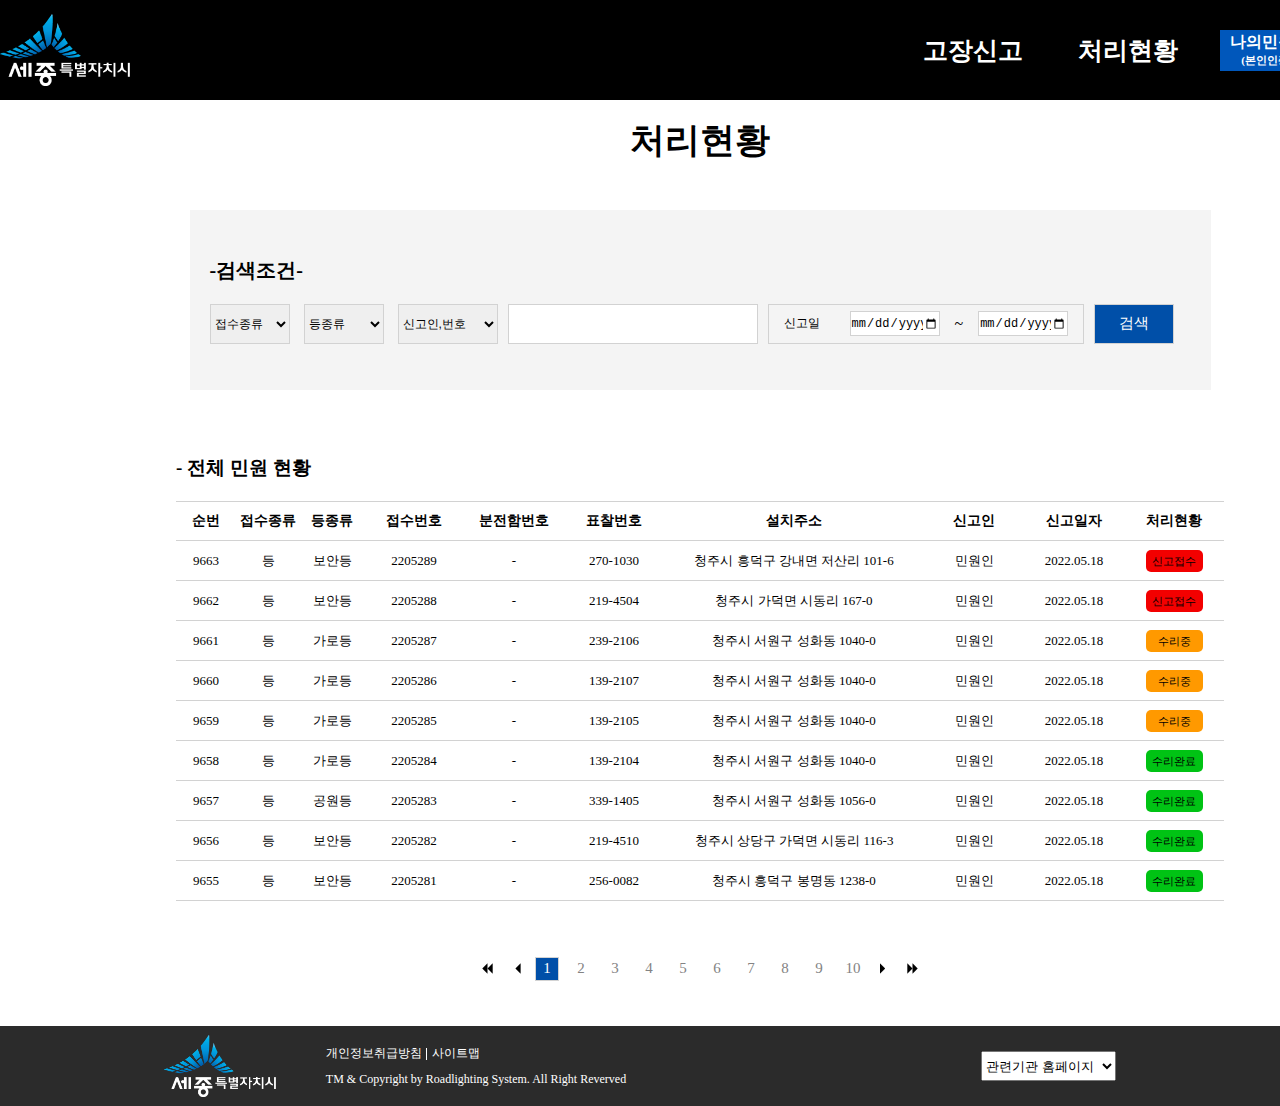
<file: road_light/road_light_cheoli.html>
<!DOCTYPE html>
<html lang="ko">

<head>
    <meta charset="UTF-8">
    <title>세종시 도로조명관리시스템 -처리현황</title>
    <meta name="viewport" content="width=device-width, initial-scale=1.0">
    <link rel="stylesheet" href="./road_light_cheoli.css">
</head>

<body>
    <header>
        <div class="inner1400">
            <div class="top">
                <a href="./road_light_main.html">
                    <div class="logo"></div>
                </a>
                <div class="menu">
                    <a href="./road_light_singo.html">
                        <strong>고장신고</strong>
                    </a>
                    <a href="#" onclick="return false;">
                        <strong>처리현황</strong>
                    </a>
                </div>
                <div class="bt_box">
                    <div class="my_bt">
                        <div class="my_minwon">
                            <a href="#">
                                <strong>나의민원현황<span>(본인인증필요)</span></strong>
                            </a>
                        </div>
                        <div class="logout">
                            <a href="./road_light_cheoli.html">
                                <strong>로그아웃</strong>
                            </a>
                        </div>
                    </div>
                </div>
            </div>
        </div>
    </header>

    <section class="sec3">
        <div class="inner1400">
            <h1>처리현황</h1>
            <div class="content_box">
                <div class="search">
                    <h2>-검색조건-</h2>
                    <div class="search_input">
                        <div class="select_box">
                            <select class="select n1">
                                <option>접수종류</option>
                                <option>등</option>
                                <option>분전함</option>
                            </select>
                            <select class="select n2">
                                <option>등종류</option>
                                <option>가로등</option>
                                <option>보안등</option>
                                <option>공원등</option>
                                <option>안심등</option>
                                <option>신호등</option>
                            </select>
                            <select class="select n3">
                                <option>신고인,번호</option>
                                <option>신고인 성명</option>
                                <option>신고인 연락처</option>
                                <option>접수번호</option>
                                <option>표찰번호</option>
                            </select>
                        </div>
                        <div class="input_box">
                            <input type="text">
                        </div>
                        <div class="date">
                            <p>신고일</p>
                            <input type="date">
                            ~
                            <input type="date">
                        </div>
                        <div class="bt">
                            <input type="submit" value="검색">
                        </div>
                    </div>
                </div>
            </div>

            <div class="my_list">
                <div class="table_title">
                    <h3>- 나의 민원 현황</h3>
                </div>
                <table>
                    <tr>
                        <th>순번</th>
                        <th>접수종류</th>
                        <th>등종류</th>
                        <th>접수번호</th>
                        <th>분전함번호</th>
                        <th>표찰번호</th>
                        <th>설치주소</th>
                        <th>신고인</th>
                        <th>신고일자</th>
                        <th>처리현황</th>
                    </tr>
                    <tr>
                        <td>9663</td>
                        <td>등</td>
                        <td>보안등</td>
                        <td>2205289</td>
                        <td>-</td>
                        <td>270-1030</td>
                        <td>청주시 흥덕구 강내면 저산리 101-6</td>
                        <td>민원인</td>
                        <td>2022.05.18</td>
                        <td>
                            <a href="#">
                                <p class="lamp_red">신고접수</p>
                            </a>
                        </td>
                    </tr>
                    <tr>
                        <td>9662</td>
                        <td>등</td>
                        <td>보안등</td>
                        <td>2205288</td>
                        <td>-</td>
                        <td>219-4504</td>
                        <td>청주시 가덕면 시동리 167-0</td>
                        <td>민원인</td>
                        <td>2022.05.18</td>
                        <td>
                            <a href="#">
                                <p class="lamp_red">신고접수</p>
                            </a>
                        </td>
                    </tr>
                    <tr>
                        <td>9661</td>
                        <td>등</td>
                        <td>가로등</td>
                        <td>2205287</td>
                        <td>-</td>
                        <td>239-2106</td>
                        <td>청주시 서원구 성화동 1040-0</td>
                        <td>민원인</td>
                        <td>2022.05.18</td>
                        <td>
                            <a href="#">
                                <p class="lamp_orange">수리중</p>
                            </a>
                        </td>
                    </tr>
                    <tr>
                        <td>9660</td>
                        <td>등</td>
                        <td>가로등</td>
                        <td>2205286</td>
                        <td>-</td>
                        <td>139-2107</td>
                        <td>청주시 서원구 성화동 1040-0</td>
                        <td>민원인</td>
                        <td>2022.05.18</td>
                        <td>
                            <a href="#">
                                <p class="lamp_orange">수리중</p>
                            </a>
                        </td>
                    </tr>
                </table>
            </div>
            <div class="list">
                <div class="table_title">
                    <h3>- 전체 민원 현황</h3>
                </div>
                <table>
                    <tr>
                        <th>순번</th>
                        <th>접수종류</th>
                        <th>등종류</th>
                        <th>접수번호</th>
                        <th>분전함번호</th>
                        <th>표찰번호</th>
                        <th>설치주소</th>
                        <th>신고인</th>
                        <th>신고일자</th>
                        <th>처리현황</th>
                    </tr>
                    <tr>
                        <td>9663</td>
                        <td>등</td>
                        <td>보안등</td>
                        <td>2205289</td>
                        <td>-</td>
                        <td>270-1030</td>
                        <td>청주시 흥덕구 강내면 저산리 101-6</td>
                        <td>민원인</td>
                        <td>2022.05.18</td>
                        <td>
                            <a href="#">
                                <p class="lamp_red">신고접수</p>
                            </a>
                        </td>
                    </tr>
                    <tr>
                        <td>9662</td>
                        <td>등</td>
                        <td>보안등</td>
                        <td>2205288</td>
                        <td>-</td>
                        <td>219-4504</td>
                        <td>청주시 가덕면 시동리 167-0</td>
                        <td>민원인</td>
                        <td>2022.05.18</td>
                        <td>
                            <a href="#">
                                <p class="lamp_red">신고접수</p>
                            </a>
                        </td>
                    </tr>
                    <tr>
                        <td>9661</td>
                        <td>등</td>
                        <td>가로등</td>
                        <td>2205287</td>
                        <td>-</td>
                        <td>239-2106</td>
                        <td>청주시 서원구 성화동 1040-0</td>
                        <td>민원인</td>
                        <td>2022.05.18</td>
                        <td>
                            <a href="#">
                                <p class="lamp_orange">수리중</p>
                            </a>
                        </td>
                    </tr>
                    <tr>
                        <td>9660</td>
                        <td>등</td>
                        <td>가로등</td>
                        <td>2205286</td>
                        <td>-</td>
                        <td>139-2107</td>
                        <td>청주시 서원구 성화동 1040-0</td>
                        <td>민원인</td>
                        <td>2022.05.18</td>
                        <td>
                            <a href="#">
                                <p class="lamp_orange">수리중</p>
                            </a>
                        </td>
                    </tr>
                    <tr>
                        <td>9659</td>
                        <td>등</td>
                        <td>가로등</td>
                        <td>2205285</td>
                        <td>-</td>
                        <td>139-2105</td>
                        <td>청주시 서원구 성화동 1040-0</td>
                        <td>민원인</td>
                        <td>2022.05.18</td>
                        <td>
                            <a href="#">
                                <p class="lamp_orange">수리중</p>
                            </a>
                        </td>
                    </tr>
                    <tr>
                        <td>9658</td>
                        <td>등</td>
                        <td>가로등</td>
                        <td>2205284</td>
                        <td>-</td>
                        <td>139-2104</td>
                        <td>청주시 서원구 성화동 1040-0</td>
                        <td>민원인</td>
                        <td>2022.05.18</td>
                        <td>
                            <a href="#">
                                <p class="lamp_green">수리완료</p>
                            </a>
                        </td>
                    </tr>
                    <tr>
                        <td>9657</td>
                        <td>등</td>
                        <td>공원등</td>
                        <td>2205283</td>
                        <td>-</td>
                        <td>339-1405</td>
                        <td>청주시 서원구 성화동 1056-0</td>
                        <td>민원인</td>
                        <td>2022.05.18</td>
                        <td>
                            <a href="#">
                                <p class="lamp_green">수리완료</p>
                            </a>
                        </td>
                    </tr>
                    <tr>
                        <td>9656</td>
                        <td>등</td>
                        <td>보안등</td>
                        <td>2205282</td>
                        <td>-</td>
                        <td>219-4510</td>
                        <td>청주시 상당구 가덕면 시동리 116-3</td>
                        <td>민원인</td>
                        <td>2022.05.18</td>
                        <td>
                            <a href="#">
                                <p class="lamp_green">수리완료</p>
                            </a>
                        </td>
                    </tr>
                    <tr>
                        <td>9655</td>
                        <td>등</td>
                        <td>보안등</td>
                        <td>2205281</td>
                        <td>-</td>
                        <td>256-0082</td>
                        <td>청주시 흥덕구 봉명동 1238-0</td>
                        <td>민원인</td>
                        <td>2022.05.18</td>
                        <td>
                            <a href="#">
                                <p class="lamp_green">수리완료</p>
                            </a>
                        </td>
                    </tr>
                </table>
            </div>
            <div class="page">
                <div class="before_box">
                    <a href="#">
                        <div class="dbArrow_left"></div>
                    </a>
                    <a href="#">
                        <div class="Arrow_left"></div>
                    </a>
                </div>
                <div class="page_number">
                    <a href="#" onclick="return false;" class="pgnum">1</a>
                    <a href="#" onclick="return false;" class="pgnum">2</a>
                    <a href="#" onclick="return false;" class="pgnum">3</a>
                    <a href="#" onclick="return false;" class="pgnum">4</a>
                    <a href="#" onclick="return false;" class="pgnum">5</a>
                    <a href="#" onclick="return false;" class="pgnum">6</a>
                    <a href="#" onclick="return false;" class="pgnum">7</a>
                    <a href="#" onclick="return false;" class="pgnum">8</a>
                    <a href="#" onclick="return false;" class="pgnum">9</a>
                    <a href="#" onclick="return false;" class="pgnum">10</a>
                </div>
                <!-- 나중에 onclick="return false;" 제거 -->

                <div class="after_box">
                    <a href="#">
                        <div class="Arrow_right"></div>
                    </a>
                    <a href="#">
                        <div class="dbArrow_right"></div>
                    </a>
                </div>
            </div>
        </div>
    </section>




    <footer>
        <div class="inner1400">
            <div class="footer_logo"></div>
            <div class="info_text">
                <div class="left_box">
                    <div class="left_box1">
                        <p>개인정보취급방침</p>
                        <p>사이트맵</p>
                    </div>
                    <div class="left_box2">
                        <p>TM & Copyright by Roadlighting System. All Right Reverved</p>
                    </div>
                </div>
                <div class="right_box">
                    <select class="footer_select" onchange="if(this.value)window.open(this.value);">
                        <option value="">관련기관 홈페이지</option>
                        <option value="https://www.cheongju.go.kr/www/index.do">청주시청</option>
                        <option value="https://www.billkorea.co.kr/ebill/index.ac">빌코리아</option>
                    </select>
                </div>
            </div>
        </div>
    </footer>

    <script src="./jquery-3.6.0.min.js"></script>
    <script>
        $(document).ready(function () {
            $('.pgnum:first-child').addClass('on');

            $('.pgnum').click(function () {
                $('.pgnum').addClass('on')
                    .siblings().removeClass('on').end();
            });

            $(`.pgnum`).click(function () {
                $(this).addClass(`on`);
            });


            $('.my_minwon').click(function () {
                $(`.sec1`).hide();
                $(`.sec2`).hide();
                $(`.sec3`).show();
            });

            $(`.ganpyeon_bt`).click(function () {
                $(`.my_minwon`).hide();
                $(`.logout`).show();
                $(`.sec3`).hide();
                $(`.sec1`).show();
                $(`.sec2`).show();
                $(`.my_list`).show();
            });
        });
    </script>
</body>

</html>
</file>
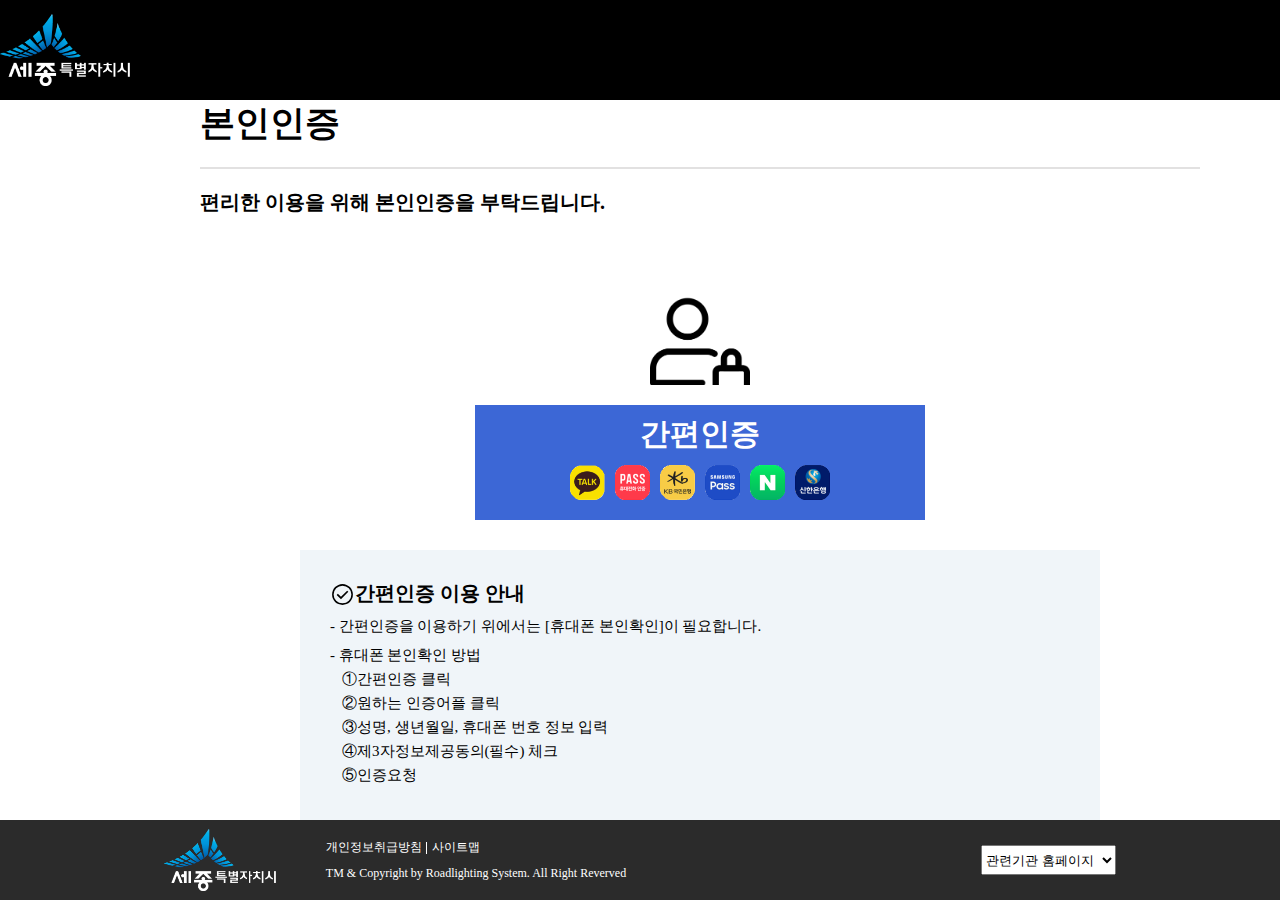
<file: road_light/road_light_cheoli_login.html>
<!DOCTYPE html>
<html lang="ko">

<head>
    <meta charset="UTF-8">
    <title>세종시 도로조명관리시스템_로그인</title>
    <meta name="viewport" content="width=device-width, initial-scale=1.0">
    <link rel="stylesheet" href="./road_light_singo_login.css">
</head>

<body>
    <header>
        <div class="inner1400">
            <div class="top">
                <a href="./road_light_main.html">
                    <div class="logo"></div>
                </a>
            </div>
        </div>
    </header>


    <!-- sec1 -->
    <section class="sec1">
        <div class="inner1400">
            <div class="title">
                <h1>본인인증</h1>
            </div>
            <div class="notice">
                <div class="text">
                    <h2>편리한 이용을 위해 본인인증을 부탁드립니다.</h2>
                </div>
            </div>
            <div class="login_img">
                <!-- <a href="https://www.flaticon.com/kr/free-icons/" title="로그인 아이콘">로그인 아이콘  제작자: Pixel perfect - Flaticon</a> -->
            </div>
            <a href="./road_light_cheoli.html" class="ganpyeon_bt">
                <div class="content">
                    <stong>간편인증</stong>
                    <div class="app_icon">
                        <div class="card">
                            <div class="kakao"></div>
                        </div>
                        <div class="card">
                            <div class="pass"></div>
                        </div>
                        <div class="card">
                            <div class="kb"></div>
                        </div>
                        <div class="card">
                            <div class="samsung"></div>
                        </div>
                        <div class="card">
                            <div class="naver"></div>
                        </div>
                        <div class="card">
                            <div class="shinhan"></div>
                        </div>
                    </div>
                </div>
            </a>

            <div class="ganpyeon_notice">
                <div class="notice_box">
                    <strong>간편인증 이용 안내</strong>
                    <p>- 간편인증을 이용하기 위에서는 [휴대폰 본인확인]이 필요합니다.</p>
                    <P>- 휴대폰 본인확인 방법</P>
                    <ul>
                        <li>①간편인증 클릭</li>
                        <li>②원하는 인증어플 클릭</li>
                        <li>③성명, 생년월일, 휴대폰 번호 정보 입력</li>
                        <li>④제3자정보제공동의(필수) 체크</li>
                        <li>⑤인증요청</li>
                    </ul>
                </div>
            </div>
        </div>
    </section>
    <!-- sec1 -->



    <footer>
        <div class="inner1400">
                <div class="footer_logo"></div>
            <div class="info_text">
                <div class="left_box">
                    <div class="left_box1">
                        <p>개인정보취급방침</p>
                        <p>사이트맵</p>
                    </div>
                    <div class="left_box2">
                        <p>TM & Copyright by Roadlighting System. All Right Reverved</p>
                    </div>
                </div>
                <div class="right_box">
                    <select class="footer_select" onchange="if(this.value)window.open(this.value);">
                        <option value="">관련기관 홈페이지</option>
                        <option value="https://www.sejong.go.kr/kor.do">세종시청</option>
                        <option value="https://www.billkorea.co.kr/ebill/index.ac">빌코리아</option>
                    </select>
                </div>
            </div>
        </div>
    </footer>
</body>

</html>
</file>
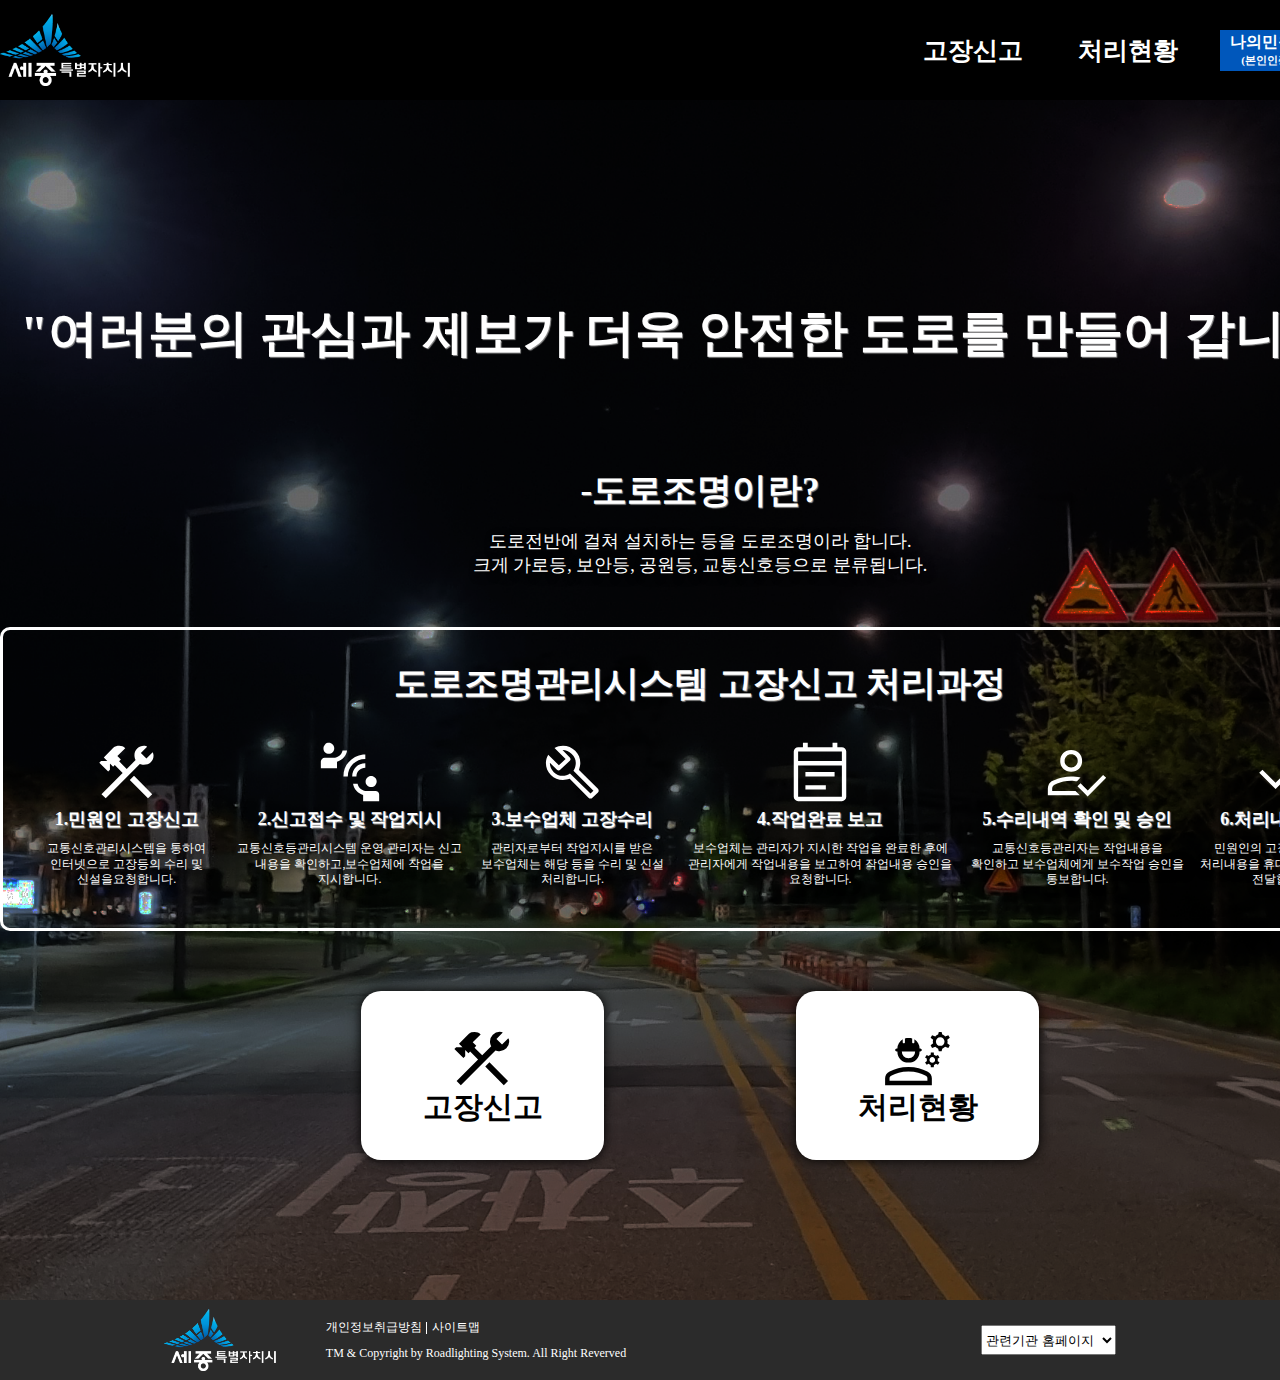
<file: road_light/road_light_singo.html>
<!DOCTYPE html>
<html lang="ko">

<head>
    <meta charset="UTF-8">
    <title>세종시 도로조명관리시스템</title>
    <meta name="viewport" content="width=device-width, initial-scale=1.0,minimum-scale=1.0,maximum-scale=1.0,user-scalable=no">
    <link rel="stylesheet" href="./road_light_singo.css">
    <!-- -----스크립트----- -->
    <script src="./jquery-3.6.0.min.js"></script>
    <script type="text/javascript"
         src="//dapi.kakao.com/v2/maps/sdk.js?appkey=9d5164ad5c8a57ea62f616eb6bd84428&libraries=services"></script>
        <script src="./road_light_Query.js"></script>


</head>

<body>
    <header>
        <div class="inner1400">
            <div class="top">
                <a href="#">
                    <div class="logo"></div>
                </a>
                <div class="menu">
                    <a href="#">
                        <strong>고장신고</strong>
                    </a>
                    <a href="#">
                        <strong>처리현황</strong>
                    </a>
                </div>
                <div class="bt_box">
                    <div class="my_bt">
                        <div class="my_minwon">
                            <a href="#">
                                <strong>나의민원현황<span>(본인인증필요)</span></strong>
                            </a>
                        </div>
                        <div class="logout">
                            <a href="#">
                                <strong>로그아웃</strong>
                            </a>
                        </div>
                    </div>
                </div>
            </div>
        </div>
    </header>

    <!-- -----main----- -->

    <section class="main">
        <div class="background">
            <div class="inner1400">
                <div class="about_roadlight">
                    <h1>"여러분의 관심과 제보가 더욱 안전한 도로를 만들어 갑니다!"</h1>
                    <h2>-도로조명이란?</h2>
                    <p>도로전반에 걸쳐 설치하는 등을 도로조명이라 합니다.
                        <br>크게 가로등, 보안등, 공원등, 교통신호등으로 분류됩니다.
                    </p>
                </div>

                <div class="system_cycle">
                    <h2>도로조명관리시스템 고장신고 처리과정</h2>
                    <div class="card_list">
                        <div class="cardbox1">
                            <div class="card n1">
                                <div class="icon_box">
                                    <div class="icon n1"></div>
                                </div>
                                <div class="text">
                                    <h3>1.민원인 고장신고</h3>
                                    <p>교통신호관리시스템을 통하여 인터넷으로 고장등의 수리 및 신설을요청합니다.</p>
                                </div>
                            </div>
                            <div class="card n2">
                                <div class="icon_box">
                                    <div class="icon n2"></div>
                                </div>
                                <div class="text">
                                    <h3>2.신고접수 및 작업지시</h3>
                                    <p>교통신호등관리시스템 운영 관리자는 신고 내용을 확인하고,보수업체에 작업을 지시합니다.</p>
                                </div>
                            </div>
                            <div class="card n3">
                                <div class="icon_box">
                                    <div class="icon n3"></div>
                                </div>
                                <div class="text">
                                    <h3>3.보수업체 고장수리</h3>
                                    <p>관리자로부터 작업지시를 받은
                                        보수업체는 해당 등을 수리 및
                                        신설 처리합니다.</p>
                                </div>
                            </div>
                        </div>
                        <div class="cardbox2">
                            <div class="card n4">
                                <div class="icon_box">
                                    <div class="icon n4"></div>
                                </div>
                                <div class="text">
                                    <h3>4.작업완료 보고</h3>
                                    <p>보수업체는 관리자가 지시한 작업을
                                        완료한 후에 관리자에게 작업내용을
                                        보고하여 작업내용 승인을 요청합니다.
                                    </p>
                                </div>
                            </div>
                            <div class="card n5">
                                <div class="icon_box">
                                    <div class="icon n5"></div>
                                </div>
                                <div class="text">
                                    <h3>5.수리내역 확인 및 승인</h3>
                                    <p>교통신호등관리자는 작업내용을
                                        확인하고 보수업체에게 보수작업
                                        승인을 통보합니다.
                                    </p>
                                </div>
                            </div>
                            <div class="card n6">
                                <div class="icon_box">
                                    <div class="icon n6"></div>
                                </div>
                                <div class="text">
                                    <h3>6.처리내용 보고</h3>
                                    <p>민원인의 고장신고에 대한 처리내용을 휴대폰문자(SMS)로 전달합니다.
                                    </p>
                                </div>
                            </div>
                        </div>
                    </div>
                </div>
                <div class="bt">
                    <div class="left_bt_box">
                        <a href="#">
                            <div class="left_bt">
                                <div class="singo"></div>
                                <h4>고장신고</h4>
                            </div>
                        </a>
                    </div>
                    <div class="right_bt_box">
                        <a href="#">
                            <div class="right_bt">
                                <div class="cheoli"></div>
                                <h4>처리현황</h4>
                            </div>
                        </a>
                    </div>
                </div>
            </div>
        </div>
    </section>

    <!-- -----main----- -->


    <!-- sec1 -->
    <section class="sec1">
        <div class="inner1400">
            <div class="title">
                <h1>본인인증</h1>
            </div>
            <div class="notice">
                <div class="text">
                    <h2>편리한 이용을 위해 본인인증을 부탁드립니다.</h2>
                </div>
            </div>
            <div class="login_img">
                <!-- <a href="https://www.flaticon.com/kr/free-icons/" title="로그인 아이콘">로그인 아이콘  제작자: Pixel perfect - Flaticon</a> -->
            </div>
            <a href="#" class="ganpyeon_bt">
                <div class="content">
                    <strong>간편인증</strong>
                    <div class="app_icon">
                        <div class="card">
                            <div class="kakao"></div>
                        </div>
                        <div class="card">
                            <div class="pass"></div>
                        </div>
                        <div class="card">
                            <div class="kb"></div>
                        </div>
                        <div class="card">
                            <div class="samsung"></div>
                        </div>
                        <div class="card">
                            <div class="naver"></div>
                        </div>
                        <div class="card">
                            <div class="shinhan"></div>
                        </div>
                    </div>
                </div>
            </a>

            <div class="ganpyeon_notice">
                <div class="notice_box">
                    <strong>간편인증 이용 안내</strong>
                    <p>- 간편인증을 이용하기 위에서는 [휴대폰 본인확인]이 필요합니다.</p>
                    <P>- 휴대폰 본인확인 방법</P>
                    <ul>
                        <li>①간편인증 클릭</li>
                        <li>②원하는 인증어플 클릭</li>
                        <li>③성명, 생년월일, 휴대폰 번호 정보 입력</li>
                        <li>④제3자정보제공동의(필수) 체크</li>
                        <li>⑤인증요청</li>
                    </ul>
                </div>
            </div>
        </div>
    </section>
    <!-- sec1 -->

    <!-- sec2 -->
    <section class="sec2">
        <div class="inner1400">
            <h1>고장신고</h1>
            <div class="content_box">

                <div class="left">                    
                    <div id="map"></div>
                </div>

                <div class="right">
                    <div class="info_write">
                        <div class="pyochal_search">
                            <div class="title">
                                <h2>표찰번호 검색</h2>
                            </div>
                            <div class="search_box">
                                <div class="search">
                                    <select>
                                        <option>등</option>
                                        <option>분전함</option>
                                    </select>
                                    <input type="text">
                                </div>
                                <div class="bt">
                                    <p><input type="submit" value="검색"></p>
                                    <p><input type="reset" value="취소"></p>
                                </div>
                            </div>
                        </div>
                        <div class="singo_box"></div>
                        <div class="photo_check">
                            <div class="title">
                                <h2>등 사진 확인</h2>
                            </div>
                            <div class="photo_box">
                                <div class="photo1"></div>
                                <div class="photo2"></div>
                            </div>
                        </div>
                        <div class="singo_info">
                            <div class="title">
                                <h2>신고내용</h2>
                            </div>
                            <table class="garo">
                                <tr>
                                    <th>등종류</th>
                                    <td></td>
                                </tr>
                                <tr>
                                    <th>표찰번호</th>
                                    <td></td>
                                </tr>
                                <tr>
                                    <th>설치주소</th>
                                    <td></td>
                                </tr>
                            </table>
                            <table>
                                <tr>
                                    <th>*개인정보<br>
                                        수집 및 <br>
                                        이용동의</th>
                                    <td>
                                        <div class="persnal_info">
                                            <strong>개인정보의 처리 목적</strong><br>
                                            [가로(보안)등 고장신고센터 홈페이지]은 개인정보를 다음의 목적을 위해 처리합니다. 처리한 개인정보는 다음의 목적이외의 용도로는
                                            사용되지
                                            않으며 이용 목적이 변경될 시에는 사전동의를 구할 예정입니다.<br>
                                            가.서비스 제공<br>
                                            생활불편민원(가로등 미점등 및 파손)등을 처리하기위한 목적으로 개인정보를 처리 합니다.<br>
                                            나.민원처리<br>
                                            가로(보안)등 고장신고, 위치 및 상황파악, 처리결과를 통보 등 생활불편과 관련된 민원처리를 목적으로 개인정보를
                                            처리합니다.<br>
                                            <strong>처리하는 개인정보의 항목</strong><br>
                                            [가로(보안)등 고장신고센터 홈페이지]에서 서비스 제공 및 민원 처리를 위해 처리하는 개인정보 항목 및 수집 방법은 다음과
                                            같습니다.<br>
                                            가. 개인정보 파일명 : 민원요청자 정보<br>
                                            ◦ 개인정보 필수 수집항목 : 성명, 연락처(일반전화 또는 핸드폰번호 중 택1,단, 휴대폰문자메시지 통보를 원하는 고객은
                                            핸드폰번호
                                            필수입력)<br>
                                            ◦ 수집방법 : 홈페이지<br>
                                            <strong>개인정보의 처리 및 보유 기간</strong><br>
                                            이용자 개인정보는 원칙적으로 개인정보의 처리목적이 달성되면 지체없이 파기합니다. 단, 다음의 정보에 대하여는 아래의 사유로 명시한
                                            기간
                                            동안 보존합니다.<br>
                                            가. 개인정보 파일명 : 민원요청자 정보<br>
                                            ◦ 개인정보 항목 : 성명, 전화번호<br>
                                            ◦ 보유근거 : 민원요청, 민원요청위치 파악, 진행상황 확인, 처리결과 통보<br>
                                            ◦ 보유기간 : 3년
                                        </div>
                                        <br>
                                        <input type="checkbox"> 동의합니다.
                                    </td>
                                </tr>
                                <tr>
                                    <th>신고자</th>
                                    <td>
                                        <input type="text" maxlength="20" readonly value="민원인">
                                        <p>수정불가.</p>
                                    </td>
                                </tr>
                                <tr>
                                    <th>*신고자<br>연락처</th>
                                    <td>
                                        <div class="number">
                                            <div class="mobilebox">
                                                휴 대 폰:
                                                <select class="mobile n1">
                                                    <option>010</option>
                                                    <option>011</option>
                                                    <option>016</option>
                                                    <option>017</option>
                                                    <option>018</option>
                                                    <option>019</option>
                                                </select>
                                                -
                                                <input type="tel" maxlength="4" class="mobile n2">
                                                -
                                                <input type="tel" maxlength="4" class="mobile n3">
                                            </div>
                                            <br>
                                            <div class="telbox">
                                                일반전화:
                                                <select class="tel n1">
                                                    <option>02</option>
                                                    <option>031</option>
                                                    <option>032</option>
                                                    <option>033</option>
                                                    <option>041</option>
                                                    <option>042</option>
                                                    <option>043</option>
                                                    <option>051</option>
                                                    <option>052</option>
                                                    <option>053</option>
                                                    <option>054</option>
                                                    <option>055</option>
                                                    <option>061</option>
                                                    <option>062</option>
                                                    <option>063</option>
                                                    <option>064</option>
                                                    <option>0502</option>
                                                    <option>0505</option>
                                                    <option>070</option>
                                                </select>
                                                -
                                                <input type="tel" maxlength="4" class="tel n2">
                                                -
                                                <input type="tel" maxlength="4" class="tel n3">
                                            </div>
                                            <p>연락처는 한개는 필수로 입력해주세요.</p>
                                        </div>
                                    </td>
                                </tr>
                                <tr>
                                    <th>*고장선택</th>
                                    <td>
                                        <select class="problem">
                                            <option>
                                                미점등 고장
                                            </option>
                                            <option>
                                                점소등시간 조정
                                            </option>
                                            <option>
                                                깜박임
                                            </option>
                                            <option>
                                                등방향 변경
                                            </option>
                                            <option>
                                                위치변경(이설)
                                            </option>
                                            <option>
                                                밝기조정
                                            </option>
                                            <option>
                                                농작물 피해
                                            </option>
                                            <option>
                                                철거요청
                                            </option>
                                            <option>
                                                신설
                                            </option>
                                            <option>
                                                파손
                                            </option>
                                            <option>
                                                ARS:위치,방향,밝기
                                            </option>
                                            <option>
                                                기타
                                            </option>
                                        </select>
                                    </td>
                                </tr>
                                <tr>
                                    <th>고장<br>상세설명</th>
                                    <td>
                                        <textarea style="ime-mode:active;"></textarea>
                                    </td>
                                </tr>
                                <tr>
                                    <th>*비밀번호</th>
                                    <td>
                                        <input type="password" maxlength="8" placeholder="4~8자리">
                                        <br>
                                        <p>접수내용 수정시 필요 합니다.</p>
                                    </td>
                                </tr>
                                <tr>
                                    <th>처리회신</th>
                                    <td>
                                        <input type="radio" name="message"> 동의
                                        <input type="radio" name="message">
                                        거부
                                        <br>
                                        <p>동의 선택시 문자메세지 발송.</p>
                                    </td>
                                </tr>
                            </table>
                            <div class="bt">
                                <p><input type="submit" value="등록"></p>
                                <p><input type="reset" value="취소"></p>
                            </div>
                        </div>
                    </div>
                </div>
            </div>
        </div>
    </section>
    <!-- sec2 -->

    <!-- sec3 -->
    <section class="sec3">
        <div class="inner1400">
            <h1>처리현황</h1>
            <div class="content_box">
                <div class="search">
                    <h2>-검색조건-</h2>
                    <div class="search_input">
                        <div class="select_box">
                            <select class="select n1">
                                <option>접수종류</option>
                                <option>등</option>
                                <option>분전함</option>
                            </select>
                            <select class="select n2">
                                <option>등종류</option>
                                <option>가로등</option>
                                <option>보안등</option>
                                <option>공원등</option>
                                <option>안심등</option>
                                <option>신호등</option>
                            </select>
                            <select class="select n3">
                                <option>신고인,번호</option>
                                <option>신고인 성명</option>
                                <option>신고인 연락처</option>
                                <option>접수번호</option>
                                <option>표찰번호</option>
                            </select>
                        </div>
                        <div class="input_box">
                            <input type="text">
                        </div>
                        <div class="date">
                            <p>신고일</p>
                            <input type="date">
                            ~
                            <input type="date">
                        </div>
                        <div class="bt">
                            <input type="submit" value="검색">
                        </div>
                    </div>
                </div>
            </div>

            <div class="all_list">
            <div class="my_list">
                <div class="table_title">
                    <h3>- 나의 민원 현황</h3>
                </div>
                <table>
                    <tr>
                        <th>순번</th>
                        <th>접수종류</th>
                        <th>등종류</th>
                        <th>접수번호</th>
                        <th>분전함번호</th>
                        <th>표찰번호</th>
                        <th>설치주소</th>
                        <th>신고인</th>
                        <th>신고일자</th>
                        <th>처리현황</th>
                    </tr>
                    <tr>
                        <td>9663</td>
                        <td>등</td>
                        <td>보안등</td>
                        <td>2205289</td>
                        <td>-</td>
                        <td>270-1030</td>
                        <td>청주시 흥덕구 강내면 저산리 101-6</td>
                        <td>민원인</td>
                        <td>2022.05.18</td>
                        <td>
                            <a href="#">
                                <p class="lamp_red">신고접수</p>
                            </a>
                        </td>
                    </tr>
                    <tr>
                        <td>9662</td>
                        <td>등</td>
                        <td>보안등</td>
                        <td>2205288</td>
                        <td>-</td>
                        <td>219-4504</td>
                        <td>청주시 가덕면 시동리 167-0</td>
                        <td>민원인</td>
                        <td>2022.05.18</td>
                        <td>
                            <a href="#">
                                <p class="lamp_red">신고접수</p>
                            </a>
                        </td>
                    </tr>
                    <tr>
                        <td>9661</td>
                        <td>등</td>
                        <td>가로등</td>
                        <td>2205287</td>
                        <td>-</td>
                        <td>239-2106</td>
                        <td>청주시 서원구 성화동 1040-0</td>
                        <td>민원인</td>
                        <td>2022.05.18</td>
                        <td>
                            <a href="#">
                                <p class="lamp_orange">수리중</p>
                            </a>
                        </td>
                    </tr>
                    <tr>
                        <td>9660</td>
                        <td>등</td>
                        <td>가로등</td>
                        <td>2205286</td>
                        <td>-</td>
                        <td>139-2107</td>
                        <td>청주시 서원구 성화동 1040-0</td>
                        <td>민원인</td>
                        <td>2022.05.18</td>
                        <td>
                            <a href="#">
                                <p class="lamp_orange">수리중</p>
                            </a>
                        </td>
                    </tr>
                </table>
            </div>
            <div class="list">
                <div class="table_title">
                    <h3>- 전체 민원 현황</h3>
                </div>
                <table>
                    <tr>
                        <th>순번</th>
                        <th>접수종류</th>
                        <th>등종류</th>
                        <th>접수번호</th>
                        <th>분전함번호</th>
                        <th>표찰번호</th>
                        <th>설치주소</th>
                        <th>신고인</th>
                        <th>신고일자</th>
                        <th>처리현황</th>
                    </tr>
                    <tr>
                        <td>9663</td>
                        <td>등</td>
                        <td>보안등</td>
                        <td>2205289</td>
                        <td>-</td>
                        <td>270-1030</td>
                        <td>청주시 흥덕구 강내면 저산리 101-6</td>
                        <td>민원인</td>
                        <td>2022.05.18</td>
                        <td>
                            <a href="#">
                                <p class="lamp_red">신고접수</p>
                            </a>
                        </td>
                    </tr>
                    <tr>
                        <td>9662</td>
                        <td>등</td>
                        <td>보안등</td>
                        <td>2205288</td>
                        <td>-</td>
                        <td>219-4504</td>
                        <td>청주시 가덕면 시동리 167-0</td>
                        <td>민원인</td>
                        <td>2022.05.18</td>
                        <td>
                            <a href="#">
                                <p class="lamp_red">신고접수</p>
                            </a>
                        </td>
                    </tr>
                    <tr>
                        <td>9661</td>
                        <td>등</td>
                        <td>가로등</td>
                        <td>2205287</td>
                        <td>-</td>
                        <td>239-2106</td>
                        <td>청주시 서원구 성화동 1040-0</td>
                        <td>민원인</td>
                        <td>2022.05.18</td>
                        <td>
                            <a href="#">
                                <p class="lamp_orange">수리중</p>
                            </a>
                        </td>
                    </tr>
                    <tr>
                        <td>9660</td>
                        <td>등</td>
                        <td>가로등</td>
                        <td>2205286</td>
                        <td>-</td>
                        <td>139-2107</td>
                        <td>청주시 서원구 성화동 1040-0</td>
                        <td>민원인</td>
                        <td>2022.05.18</td>
                        <td>
                            <a href="#">
                                <p class="lamp_orange">수리중</p>
                            </a>
                        </td>
                    </tr>
                    <tr>
                        <td>9659</td>
                        <td>등</td>
                        <td>가로등</td>
                        <td>2205285</td>
                        <td>-</td>
                        <td>139-2105</td>
                        <td>청주시 서원구 성화동 1040-0</td>
                        <td>민원인</td>
                        <td>2022.05.18</td>
                        <td>
                            <a href="#">
                                <p class="lamp_orange">수리중</p>
                            </a>
                        </td>
                    </tr>
                    <tr>
                        <td>9658</td>
                        <td>등</td>
                        <td>가로등</td>
                        <td>2205284</td>
                        <td>-</td>
                        <td>139-2104</td>
                        <td>청주시 서원구 성화동 1040-0</td>
                        <td>민원인</td>
                        <td>2022.05.18</td>
                        <td>
                            <a href="#">
                                <p class="lamp_green">수리완료</p>
                            </a>
                        </td>
                    </tr>
                    <tr>
                        <td>9657</td>
                        <td>등</td>
                        <td>공원등</td>
                        <td>2205283</td>
                        <td>-</td>
                        <td>339-1405</td>
                        <td>청주시 서원구 성화동 1056-0</td>
                        <td>민원인</td>
                        <td>2022.05.18</td>
                        <td>
                            <a href="#">
                                <p class="lamp_green">수리완료</p>
                            </a>
                        </td>
                    </tr>
                    <tr>
                        <td>9656</td>
                        <td>등</td>
                        <td>보안등</td>
                        <td>2205282</td>
                        <td>-</td>
                        <td>219-4510</td>
                        <td>청주시 상당구 가덕면 시동리 116-3</td>
                        <td>민원인</td>
                        <td>2022.05.18</td>
                        <td>
                            <a href="#">
                                <p class="lamp_green">수리완료</p>
                            </a>
                        </td>
                    </tr>
                    <tr>
                        <td>9655</td>
                        <td>등</td>
                        <td>보안등</td>
                        <td>2205281</td>
                        <td>-</td>
                        <td>256-0082</td>
                        <td>청주시 흥덕구 봉명동 1238-0</td>
                        <td>민원인</td>
                        <td>2022.05.18</td>
                        <td>
                            <a href="#">
                                <p class="lamp_green">수리완료</p>
                            </a>
                        </td>
                    </tr>
                </table>
            </div>
        


            <div class="page">
                <div class="before_box">
                    <a href="#">
                        <div class="dbArrow_left"></div>
                    </a>
                    <a href="#">
                        <div class="Arrow_left"></div>
                    </a>
                </div>
                <div class="page_number">
                    <a href="#" onclick="return false;" class="pgnum">1</a>
                    <a href="#" onclick="return false;" class="pgnum">2</a>
                    <a href="#" onclick="return false;" class="pgnum">3</a>
                    <a href="#" onclick="return false;" class="pgnum">4</a>
                    <a href="#" onclick="return false;" class="pgnum">5</a>
                    <a href="#" onclick="return false;" class="pgnum">6</a>
                    <a href="#" onclick="return false;" class="pgnum">7</a>
                    <a href="#" onclick="return false;" class="pgnum">8</a>
                    <a href="#" onclick="return false;" class="pgnum">9</a>
                    <a href="#" onclick="return false;" class="pgnum">10</a>
                </div>
                <!-- 나중에 onclick="return false;" 제거 -->

                <div class="after_box">
                    <a href="#">
                        <div class="Arrow_right"></div>
                    </a>
                    <a href="#">
                        <div class="dbArrow_right"></div>
                    </a>
                </div>
            </div>
        </div>
        </div>
    </section>

    <!-- sec3 -->


    <footer>
        <div class="inner1400">
            <div class="footer_logo"></div>
            <div class="info_text">
                <div class="left_box">
                    <div class="left_box1">
                        <p>개인정보취급방침</p>
                        <p>사이트맵</p>
                    </div>
                    <div class="left_box2">
                        <p>TM & Copyright by Roadlighting System. All Right Reverved</p>
                    </div>
                </div>
                <div class="right_box">
                    <select class="footer_select" onchange="if(this.value)window.open(this.value);">
                        <option value="">관련기관 홈페이지</option>
                        <option value="https://www.cheongju.go.kr/www/index.do">청주시청</option>
                        <option value="https://www.billkorea.co.kr/ebill/index.ac">빌코리아</option>
                    </select>
                </div>
            </div>
        </div>
    </footer>

</body>

</html>
</file>
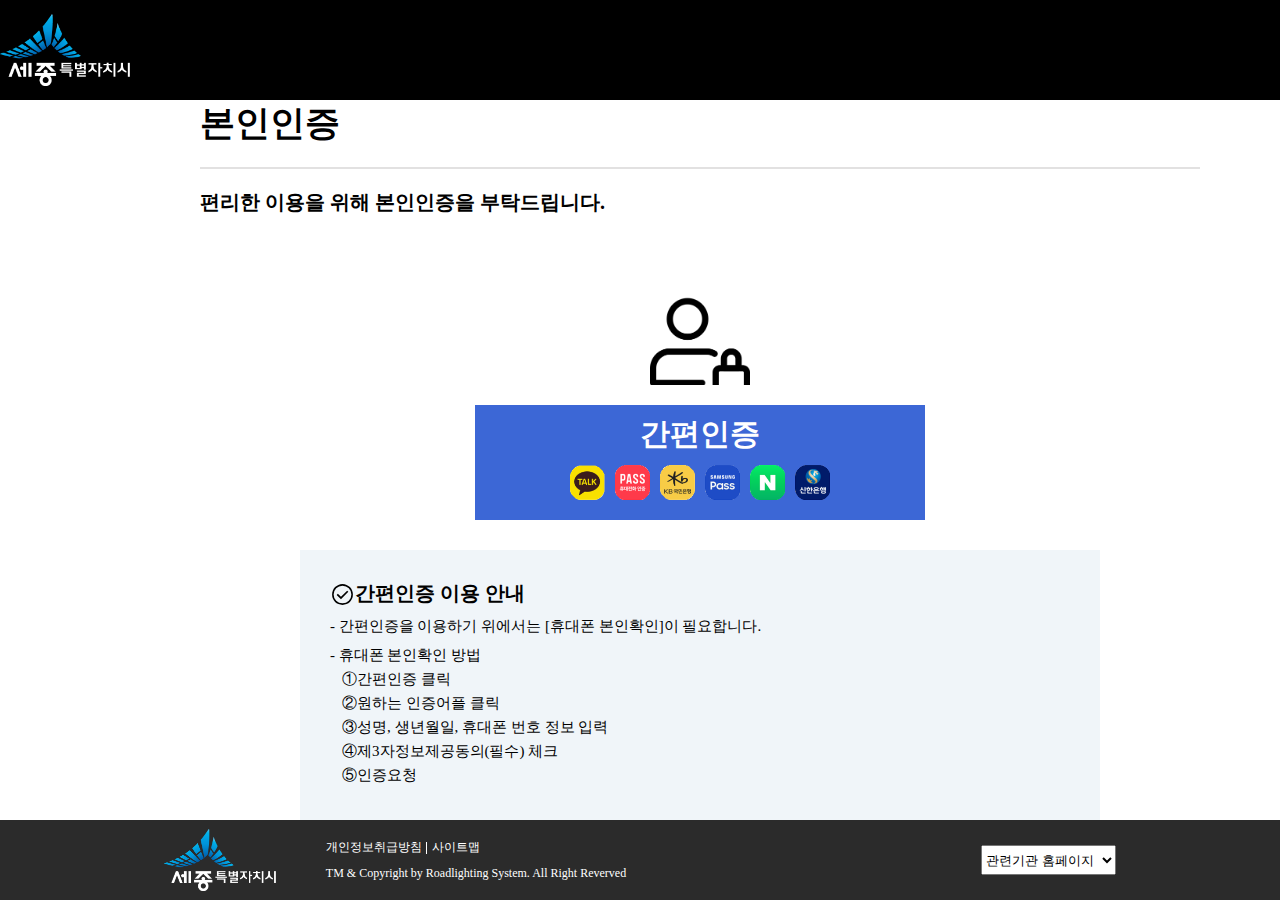
<file: road_light/road_light_singo_login.html>
<!DOCTYPE html>
<html lang="ko">

<head>
    <meta charset="UTF-8">
    <title>세종시 도로조명관리시스템_로그인</title>
    <meta name="viewport" content="width=device-width, initial-scale=1.0">
    <link rel="stylesheet" href="./road_light_singo_login.css">
</head>

<body>
    <header>
        <div class="inner1400">
            <div class="top">
                <a href="./road_light_main.html">
                    <div class="logo"></div>
                </a>
            </div>
        </div>
    </header>


    <!-- sec1 -->
    <section class="sec1">
        <div class="inner1400">
            <div class="title">
                <h1>본인인증</h1>
            </div>
            <div class="notice">
                <div class="text">
                    <h2>편리한 이용을 위해 본인인증을 부탁드립니다.</h2>
                </div>
            </div>
            <div class="login_img">
                <!-- <a href="https://www.flaticon.com/kr/free-icons/" title="로그인 아이콘">로그인 아이콘  제작자: Pixel perfect - Flaticon</a> -->
            </div>
            <a href="./road_light_singo.html" class="ganpyeon_bt">
                <div class="content">
                    <stong>간편인증</stong>
                    <div class="app_icon">
                        <div class="card">
                            <div class="kakao"></div>
                        </div>
                        <div class="card">
                            <div class="pass"></div>
                        </div>
                        <div class="card">
                            <div class="kb"></div>
                        </div>
                        <div class="card">
                            <div class="samsung"></div>
                        </div>
                        <div class="card">
                            <div class="naver"></div>
                        </div>
                        <div class="card">
                            <div class="shinhan"></div>
                        </div>
                    </div>
                </div>
            </a>

            <div class="ganpyeon_notice">
                <div class="notice_box">
                    <strong>간편인증 이용 안내</strong>
                    <p>- 간편인증을 이용하기 위에서는 [휴대폰 본인확인]이 필요합니다.</p>
                    <P>- 휴대폰 본인확인 방법</P>
                    <ul>
                        <li>①간편인증 클릭</li>
                        <li>②원하는 인증어플 클릭</li>
                        <li>③성명, 생년월일, 휴대폰 번호 정보 입력</li>
                        <li>④제3자정보제공동의(필수) 체크</li>
                        <li>⑤인증요청</li>
                    </ul>
                </div>
            </div>
        </div>
    </section>
    <!-- sec1 -->



    <footer>
        <div class="inner1400">
                <div class="footer_logo"></div>
            <div class="info_text">
                <div class="left_box">
                    <div class="left_box1">
                        <p>개인정보취급방침</p>
                        <p>사이트맵</p>
                    </div>
                    <div class="left_box2">
                        <p>TM & Copyright by Roadlighting System. All Right Reverved</p>
                    </div>
                </div>
                <div class="right_box">
                    <select class="footer_select" onchange="if(this.value)window.open(this.value);">
                        <option value="">관련기관 홈페이지</option>
                        <option value="https://www.sejong.go.kr/kor.do">세종시청</option>
                        <option value="https://www.billkorea.co.kr/ebill/index.ac">빌코리아</option>
                    </select>
                </div>
            </div>
        </div>
    </footer>
</body>

</html>
</file>
<file: road_light/road_light_cheoli.css>
@charset "UTF-8";

* {
    margin: 0;
    padding: 0;
    box-sizing: border-box;
    /* outline: 1px solid #000; */
    word-break: keep-all;
}


.inner1400 {
    width: 1400px;
    margin: 0 auto;
}

section .inner1400 {
    display: flex;
    flex-direction: column;
    justify-content: center;
    align-items: center;
}

/* header */
header {
    display: flex;
    align-items: center;
    height: 100px;
    background: #000;
}

.top {
    display: flex;
}

.logo {
    width: 130px;
    height: 72px;
    background: url(./Asset\ 1.png) no-repeat;
    background-size: cover;
}

.menu {
    width: 280px;
    display: flex;
    justify-content: center;
    align-items: center;
    margin: 0 0 0 780px;
}

.menu a {
    display: flex;
    align-items: center;
    justify-content: center;
    width: 105px;
    height: 39px;
    text-decoration: none;
    color: #fff;
    font-size: 25px;
}

.menu a:nth-child(1) {
    margin: 0 50px 0 0;
}

.menu a:hover {
    display: flex;
    align-items: center;
    justify-content: center;
    width: 105px;
    height: 39px;
    text-decoration: none;
    color: #6D6D6D;
    font-size: 25px;
    background: #fff;
    border-radius: 5px;
}

.bt_box {
    display: flex;
    align-items: center;
    justify-content: center;
}

.my_bt {
    width: 116px;
    height: 41px;
    background: #0057bb;
    display: flex;
    align-items: center;
    justify-content: center;
    margin: 0 0 0 30px;
}

.my_minwon a {
    color: white;
    text-decoration: none;
}

.my_minwon strong {
    display: flex;
    flex-direction: column;
    align-items: center;
    justify-content: center;
}

.my_minwon span {
    font-size: 11px;
}

.my_minwon a:hover {
    color: white;
    text-decoration: 1px solid underline;
}

.logout {
    display: none;
}

.logout a {
    color: white;
    text-decoration: none;
}

.logout strong {
    display: flex;
    flex-direction: column;
    align-items: center;
    justify-content: center;
}

.logout a:hover {
    color: white;
    text-decoration: 1px solid underline;
}

/* header */

/* sec3 */
.sec3 h1 {
    height: 80px;
    font-size: 35px;
    display: flex;
    align-items: center;
    justify-content: center;
    /* margin: 0 0 20px 0; */
}

/* .content_box {
    display: flex;
    flex-direction: column;
    justify-content: center;
    align-items: center;
} */

.search {
    width: 1021px;
    height: 180px;
    display: flex;
    flex-direction: column;
    justify-content: center;
    margin: 30px 0;
    padding: 0 20px;
    background: #F4F4F4;
}

.search_input {
    display: flex;
}

.date {
    display: flex;
    height: 40px;
    margin: 0 10px;
}

.sec3 h2 {
    font-size: 20px;
    margin: 0 0 20px 0;
}

.sec3 select {
    width: 80px;
    height: 40px;
    margin: 0 10px 0 0;
    border: 1px solid #D2D2D2;
    font-size: 12px;
}

.sec3 select:nth-child(3) {
    width: 100px;
    height: 40px;
    margin: 0 10px 0 0;
    border: 1px solid #D2D2D2;
}

.sec3 input[type="text"] {
    width: 250px;
    height: 40px;
    border: 1px solid #D2D2D2;
    padding: 0 5px;
}

.sec3 input[type="date"] {
    width: 90px;
    height: 25px;
    border: 1px solid #D2D2D2;
    margin: 5px 15px;
    font-size: 12px;
}
/* 당일 날짜 출력 할 수 있게 추후 스크립트 추가 */

.date {
    border: 1px solid #D2D2D2;
    display: flex;
    justify-content: center;
    align-items: center;
}

.date p {
    font-size: 12px;
    margin: 0 15px;
}

.sec3 input[type="submit"] {
    width: 80px;
    height: 40px;
    background: #004FA8;
    color: #fff;
    font-size: 15px;
    border: 1px solid #D2D2D2;
    margin: 0 0 0 0;
}

.sec3 input[type="submit"]:hover {
    width: 80px;
    height: 40px;
    background: #0057bb;
    color: #D2D2D2;
    font-size: 15px;
    border: 1px solid #D2D2D2;
    margin: 0 0 0 0;
}

.sec3 .list .table_title {
    width: 100%;
    margin: 30px 0 0 0;
}

.sec3 .my_list {
    border-bottom: 2px dotted #5c5c5c;
    padding: 0 0 40px 0;
}

.sec3 .list {
    padding: 0 0 10px 0;
}

.sec3 h3 {
    font-size: 19px;
    padding: 5px 0 20px 0;
}

/* sec3 */


/* sec2 */

.sec2 .inner1400 {
    display: flex;
    flex-direction: column;
    align-items: center;
}

.my_list {
    display: none;
}

/* th */
th:nth-child(1) {
    width: 60px;
}

th:nth-child(2), th:nth-child(3) {
    width: 64px;
}

th:nth-child(4), th:nth-child(5), th:nth-child(6), th:nth-child(8), th:nth-child(9), th:nth-child(10) {
    width: 100px;
}

th:nth-child(7) {
    width: 260px;
}

th {
    text-align: center;
    font-size: 14px;
    height: 26px;
    border-top: 1px solid #D2D2D2;
    border-bottom: 1px solid #D2D2D2;
}

td {
    text-align: center;
    font-size: 13px;
    height: 100%;
}

td:last-child {
    display: flex;
    justify-content: center;
    align-items: center;
    height: 39px;
}
/* td */

tr {
    height: 39px;
    border-bottom: 1px solid #D2D2D2;
}


/* 임시표시용 */
.lamp_red {
    font-size: 11px;
    text-align: center;
    line-height: 22px;
    width: 57px;
    height: 22px;
    background: #F30000;
    border-radius: 5px;
}

.lamp_orange {
    font-size: 11px;
    text-align: center;
    line-height: 22px;
    width: 57px;
    height: 22px;
    background: #FF9900;
    border-radius: 5px;
}

.lamp_green {
    font-size: 11px;
    text-align: center;
    line-height: 22px;
    width: 57px;
    height: 22px;
    background: #00C314;
    border-radius: 5px;
}
/* 임시표시용 */

a {
    text-decoration: none;
    color: #000;
}

table {
    border-collapse: collapse;
}

.page {
    height: 45px;
    display: flex;
    justify-content: center;
    align-items: center;
    margin: 35px 0;
}

.dbArrow_left {
    background: url(./double_left.svg) no-repeat;
    width: 25px;
    height: 25px;
}

.Arrow_left {
    background: url(./left.svg) no-repeat;
    width: 25px;
    height: 25px;
}

.Arrow_right {
    background: url(./right.svg) no-repeat;
    width: 25px;
    height: 25px;
}

.dbArrow_right {
    background: url(./double_right.svg) no-repeat;
    width: 25px;
    height: 25px;
}

.before_box {
    display: flex;
}

.after_box {
    display: flex;
}

.page_number {
    display: flex;
}

.pgnum {
    font-size: 15px;
    display: flex;
    align-items: center;
    justify-content: center;
    width: 24px;
    height: 24px;
    margin: 0 5px;
    text-decoration: none;
    color: rgb(131, 131, 131);
}
.pgnum:hover {
    font-size: 15px;
    width: 24px;
    height: 24px;
    border: 1px solid rgb(211, 211, 211);
}

.pgnum.on {
    font-size: 15px;
    display: flex;
    align-items: center;
    justify-content: center;
    width: 24px;
    height: 24px;
    margin: 0 5px;
    text-decoration: none;
    font-style: bold;
    background: #004FA8;
    color: #fff;
    border: 1px solid rgb(211, 211, 211);
}

.before_box a:first-child, .after_box a:first-child {
    margin: 0 5px 0 0;
}
/* sec2 */






/* footer */
footer {
    /* background-color: #484848; */
    background-color: #2b2b2b;
    height: 80px;
    display: flex;
    justify-content: center;
    align-items: center;
}

footer .inner1400 {
    display: flex;
    justify-content: center;
    align-items: center;
}

.footer_logo {
    /* width: 250px;
    height: 55px;
    background: url(./logo.png) no-repeat; */
    width: 112px;
    height: 62px;
    background: url(./Asset\ 1.png) no-repeat;
    background-size: cover;
    margin: 0 50px 0 0;
}

.info_text {
    display: flex;
    justify-content: center;
    align-items: center;
    color: #fff;
}

.info_text p {
    font-size: 12px;
}

.left_box {
    display: flex;
    flex-direction: column;
    margin: 0 355px 0 0;
}

.left_box1 {
    display: flex;
    padding: 0 0 10px 0;
    position: relative;
}

.left_box1 p{
    position: relative;
}

.left_box1 p:nth-child(1) {
    margin: 0 10px 0 0;
}

.left_box1 p::after {
    position: absolute;
    content: "";
    width: 1px;
    height: 12px;
    background: #fff;
    top: 3px;
    right: -5px;
}

.left_box1 p:last-child::after {
    display: none;
}

.footer_select {
    width: 135px;
    height: 30px;
}
/* footer */



/* 태블릿 */
@media all and (max-width: 1000px)
{
    .inner1400 {
        width: 95%;
    }

    header .top {
        display: flex;
        justify-content: space-between;
        }
    
        .logo {
            margin: 0 0 0 0;
        }
        
        .menu a {
            width: 102px;
            height: 39px;
            font-size: 20px;
        }

        .menu a:hover {
            width: 102px;
            height: 39px;
            font-size: 20px;
        }
    
        .menu {
            margin: 0 50px 0 0;
        }
    
        .sec1 h1 {
            font-size: 25px;
        }

        .search {
            width: 100%;
            height: 300px;
            margin: 15px 0;
            flex-direction: column;
            justify-content: center;
            align-items: center;
        }

        .search_input {
            flex-direction: column;
            justify-content: center;
            align-items: center;
        }

        .sec1 select {
            width: 90px;
            margin: 0 5px 15px 5px;
        }

        .sec1 select:nth-child(3) {
            margin: 0 5px 15px 5px;
        }

        .input_box {
            width: 346px;
            order: 1;
            margin: 0 0 15px 0;
            display: flex;
            justify-content: center;
        }

        input[type="text"] {
            width: 346px;
        }

        .date {
            width: 346px;
            margin: 0 0 15px 0;
        }

        .bt {
            order: 3;
        }

        input[type="submit"] {
            width: 130px;
            height: 40px;
        }
        
        input[type="submit"]:hover {
            width: 130px;
            height: 40px;
        }

        th {
            font-size: 12px;
        }

        td {
            font-size: 12px;         
        }

        .sec2 {
            height: 550px;
        }

        .footer_logo {
            margin: 0 20px 0 0;
        }
    
        .info_text p {
            font-size: 10px;
        }
    
        .left_box {
            margin: 0 18px 0 0;
        }
    
        .left_box1 p::after {
            height: 10px;
            top: 3px;
            right: -6px;
        }
}


/* 모바일 */
@media all and (max-width: 600px) 
{
    header {
        height: 80px;
    }

    .logo {
        width: 101px;
        height: 56px;
        margin: 0 30px 0 0;
    }

    .menu a {
        width: 80px;
        height: 39px;
        font-size: 15px;
    }

    .menu {
        margin: 0 10px 0 0;
    }

    .menu a:hover {
        width: 80px;
        height: 39px;
        font-size: 15px;
    }

    .menu a:nth-child(1) {
        margin: 0 10px 0 0;
    }

    .sec1 h1 {
        font-size: 20px;
    }

    input[type="text"] {
        width: 300px;
    }

    .date {
        width: 320px;
    }

    tr th:nth-child(2) {
        display: none;
    }

    tr th:nth-child(3) {
        display: none;
    }

    tr th:nth-child(7) {
        display: none;
    }

    tr th:nth-child(8) {
        display: none;
    }

    tr td:nth-child(2) {
        display: none;
    }

    tr td:nth-child(3) {
        display: none;
    }

    tr td:nth-child(7) {
        display: none;
    }

    tr td:nth-child(8) {
        display: none;
    }

    th {
        font-size: 11px;
    }
    
    td {
        font-size: 11px;
    }

    .lamp_red {
        font-size: 10px;
        text-align: center;
        line-height: 22px;
        width: 45px;
        height: 22px;
        background: #F30000;
        border-radius: 5px;
    }
    
    .lamp_orange {
        font-size: 10px;
        text-align: center;
        line-height: 22px;
        width: 45px;
        height: 22px;
        background: #FF9900;
        border-radius: 5px;
    }
    
    .lamp_green {
        font-size: 10px;
        text-align: center;
        line-height: 22px;
        width: 45px;
        height: 22px;
        background: #00C314;
        border-radius: 5px;
    }

    .pgnum {
        font-size: 15px;
        display: flex;
        align-items: center;
        justify-content: center;
        width: 20px;
        height: 20px;
        margin: 0 0;
        text-decoration: none;
        color: rgb(131, 131, 131);
    }

    .pgnum:hover {
        font-size: 15px;
        width: 20px;
        height: 20px;
        border: 1px solid rgb(211, 211, 211);
    }
    
    .pgnum.on {
        font-size: 15px;
        display: flex;
        align-items: center;
        justify-content: center;
        width: 21px;
        height: 21px;
        margin: 0 0;
        text-decoration: none;
        font-style: bold;
        background: #004FA8;
        color: #fff;
        border: 1px solid rgb(211, 211, 211);
    }

    footer {
        height: 200px;
    }

    .footer_logo {
        width: 101px;
        height: 56px;
    }

    footer .inner1400 {
        display: flex;
        flex-direction: column;
        align-items: baseline;
    }

    footer a:first-child {
        padding: 0 0 20px 10px;
    }

    .info_text {
        padding: 0 0 0 15px;
        flex-direction: column;
    }

    .left_box {
        margin: 0 5px 0 0;
    }

    .right_box {
        padding: 15px 138px 0 5px;
    }

    .left_box1 p::after {
        height: 10px;
        top: 2px;
        right: -6px;
    }
}
</file>
<file: road_light/road_light_singo_login.css>
@charset "UTF-8";

* {
    margin: 0;
    padding: 0;
    box-sizing: border-box;
    /* outline: 1px solid #000; */
    word-break: keep-all;
}

.inner1400 {
    width: 1400px;
    margin: 0 auto;
}


/* header */
header {
    display: flex;
    align-items: center;
    height: 100px;
    background: #000;
}

.top {
    display: flex;
}

.logo {
    width: 130px;
    height: 72px;
    background: url(./Asset\ 1.png) no-repeat;
    background-size: cover;
}
/* header */

/* sec1 */
.sec1 .inner1400 {
    display: flex;
    flex-direction: column;
    justify-content: center;
    align-items: center;
    height: calc(100vh - 180px);
}

h1 {
    font-size: 35px;
    width: 1000px;
    border-bottom: 2px solid #E2E1E1;
    padding-bottom: 20px;
}

h2 {
    font-size: 20px;
    width: 1000px;
    padding-top: 20px;
}

.notice p {
    font-size: 16px;
    padding-top: 10px;
}

.login_img {
    background: url(./login_icon.png);
    /*"https://www.flaticon.com/kr/free-icons/" title="로그인 아이콘">로그인 아이콘  제작자: Pixel perfect - Flaticon*/
    background-size: cover;
    width: 100px;
    height: 100px;
    margin: 80px 0 0 0;
}

.ganpyeon_bt {
    text-decoration: none;
    font-size: 30px;
    font-weight: bold;
    width: 450px;
    height: 130px;
    background: #3C67D6;
    margin: 20px 0 0 0;
    display: flex;
    justify-content: center;
    align-items: center;
    color: #fff;  
}

.ganpyeon_bt:hover {
    text-decoration: 2px solid underline;
    font-size: 30px;
    font-weight: bold;
    width: 450px;
    height: 130px;
    background: #3C67D6;
    margin: 20px 0 0 0;
    display: flex;
    justify-content: center;
    align-items: center;
    color: #fff;  
}

.content {
    display: flex;
    flex-direction: column;
    justify-content: center;
    align-items: center;
}

.app_icon {
    display: flex;
}

.card {
    padding: 10px 5px;
}

.kakao {
    width: 35px;
    height: 35px;
    background: url(./간편인증아이콘/kakao.png) no-repeat;
    background-size: cover;
}

.pass {
    width: 35px;
    height: 35px;
    background: url(./간편인증아이콘/PASS.png) no-repeat;
    background-size: cover;
}

.kb {
    width: 35px;
    height: 35px;
    background: url(./간편인증아이콘/KB.png) no-repeat;
    background-size: cover;
}

.samsung {
    width: 35px;
    height: 35px;
    background: url(./간편인증아이콘/SAMSUNGPASS.png) no-repeat;
    background-size: cover;
}

.naver {
    width: 35px;
    height: 35px;
    background: url(./간편인증아이콘/NAVER.png) no-repeat;
    background-size: cover;
}

.shinhan {
    width: 35px;
    height: 35px;
    background: url(./간편인증아이콘/shinhan.png) no-repeat;
    background-size: cover;
}


.ganpyeon_notice {
    margin-top: 30px;
    padding: 30px;
    width: 800px;
    height: 264x;
    background: #f0f5f9;
    position: relative;
}

.ganpyeon_notice strong::before {
    content: '';
    display: block;
    position: absolute;
    top: 32px;
    left: 30px;
    width: 25px;
    height: 25px;
    background: url(./check_circle_FILL0_wght400_GRAD0_opsz48.svg) no-repeat;
    background-size: cover;
}

.ganpyeon_notice strong {
    font-size: 20px;
    padding: 0 0 0 25px;
}


ul {
    list-style: none;
}

li {
    font-size: 15px;
    padding: 0 0 5px 12px;
}

.ganpyeon_notice p {
    font-size: 15px;
    margin: 10px 0 5px 0;
}

/* sec1 */











/* footer */
footer {
    /* background-color: #484848; */
    background-color: #2b2b2b;
    height: 80px;
    display: flex;
    justify-content: center;
    align-items: center;
}

footer .inner1400 {
    display: flex;
    justify-content: center;
    align-items: center;
}

.footer_logo {
    /* width: 250px;
    height: 55px;
    background: url(./logo.png) no-repeat; */
    width: 112px;
    height: 62px;
    background: url(./Asset\ 1.png) no-repeat;
    background-size: cover;
    margin: 0 50px 0 0;
}

.info_text {
    display: flex;
    justify-content: center;
    align-items: center;
    color: #fff;
}

.info_text p {
    font-size: 12px;
}

.left_box {
    display: flex;
    flex-direction: column;
    margin: 0 355px 0 0;
}

.left_box1 {
    display: flex;
    padding: 0 0 10px 0;
    position: relative;
}

.left_box1 p{
    position: relative;
}

.left_box1 p:nth-child(1) {
    margin: 0 10px 0 0;
}

.left_box1 p::after {
    position: absolute;
    content: "";
    width: 1px;
    height: 12px;
    background: #fff;
    top: 3px;
    right: -5px;
}

.left_box1 p:last-child::after {
    display: none;
}

.footer_select {
    width: 135px;
    height: 30px;
}
/* footer */
</file>
<file: road_light/road_light_singo.css>
@charset "UTF-8";

* {
    margin: 0;
    padding: 0;
    box-sizing: border-box;
    /* outline: 1px solid #000; */
    word-break: keep-all;
}

body {
    overflow-x: hidden;
}

.inner1400 {
    width: 1400px;
    margin: 0 auto;
}

.sec3 .inner1400 {
    display: flex;
    flex-direction: column;
    justify-content: center;
    align-items: center;
}


/* -----header----- */
header {
    display: flex;
    align-items: center;
    height: 100px;
    background: #000;
}

.top {
    display: flex;
}

.logo {
    width: 130px;
    height: 72px;
    background: url(./Asset\ 1.png) no-repeat;
    background-size: cover;
}

.menu {
    width: 280px;
    display: flex;
    justify-content: center;
    align-items: center;
    margin: 0 0 0 780px;
}

.menu a {
    display: flex;
    align-items: center;
    justify-content: center;
    width: 105px;
    height: 39px;
    text-decoration: none;
    color: #fff;
    font-size: 25px;
}

.menu a:nth-child(1) {
    margin: 0 50px 0 0;
}

.menu a:hover {
    display: flex;
    align-items: center;
    justify-content: center;
    width: 105px;
    height: 39px;
    text-decoration: none;
    color: #6D6D6D;
    font-size: 25px;
    background: #fff;
    border-radius: 5px;
}

.bt_box {
    display: flex;
    align-items: center;
    justify-content: center;
}

.my_bt {
    width: 116px;
    height: 41px;
    background: #0057bb;
    display: flex;
    align-items: center;
    justify-content: center;
    margin: 0 0 0 30px;
}

.my_minwon a {
    color: white;
    text-decoration: none;
}

.my_minwon strong {
    display: flex;
    flex-direction: column;
    align-items: center;
    justify-content: center;
}

.my_minwon span {
    font-size: 11px;
}

.my_minwon a:hover {
    color: white;
    text-decoration: 1px solid underline;
}

.logout {
    display: none;
}

.logout a {
    color: white;
    text-decoration: none;
}

.logout strong {
    display: flex;
    flex-direction: column;
    align-items: center;
    justify-content: center;
}

.logout a:hover {
    color: white;
    text-decoration: 1px solid underline;
}
/* -----header----- */



/* -----main----- */

.main h1 {
    font-size: 50px;
    color: #fff;
    padding: 200px 0 50px 0;
    text-shadow: 1px 1px 1px #949494;
}

.main h2 {
    font-size: 35px;
    color: #fff;
    padding: 0 0 25px 0;
    text-shadow: 1px 1px 1px #949494;
}

.main h3 {
    font-size: 18px;
    color: #fff;
    text-shadow: 1px 1px 1px #949494;
}

.main h4 {
    font-size: 30px;
}

.main {
    height: 1200px;
    background: url(./세종시도로사진조정3.png) no-repeat;
    background-size: cover;
    background-position: center center;
}

.main .inner1400 {
    text-align: center;
    align-items: center;
}

.about_roadlight h2 {
    padding: 50px 0 15px 0;
}

.about_roadlight p {
    font-size: 18px;
    color: #fff;
    padding: 0 0 50px 0;
    text-shadow: 3px 3px 10px #000000;
}

.system_cycle {
    border: 3px solid #fff;
    border-radius: 10px;
}

.system_cycle h2 {
    padding: 30px 0 20px 0;
}

.card_list {
    display: flex;
    padding: 0 20px;
}

.cardbox1 {
    display: flex;
}

.cardbox2 {
    display: flex;
}

.card {
    padding: 0 10px;
}

.card p {
    color: #fff;
    font-size: 12px;
    padding: 10px 0 30px 0;
    line-height: 130%;
    text-shadow: 3px 3px 10px #000000;
}

.icon_box {
    display: flex;
    justify-content: center;
    align-items: center;
}

.icon.n1 {
    width: 70px;
    height: 70px;
    background: url(./민원인고장신고.svg) no-repeat;
    background-size: cover;
}

.icon.n2 {
    width: 70px;
    height: 70px;
    background: url(./신고접수및작업지시.svg) no-repeat;
    background-size: cover;
}

.icon.n3 {
    width: 70px;
    height: 70px;
    background: url(./보수업체고장수리.svg) no-repeat;
    background-size: cover;
}

.icon.n4 {
    width: 70px;
    height: 70px;
    background: url(./작업완료보고.svg) no-repeat;
    background-size: cover;
}

.icon.n5 {
    width: 70px;
    height: 70px;
    background: url(./수리내역확인및승인.svg) no-repeat;
    background-size: cover;
}

.icon.n6 {
    width: 70px;
    height: 70px;
    background: url(./처리내용보고.svg) no-repeat;
    background-size: cover;
}


.main .bt {
    display: flex;
    justify-content: center;
    align-items: center;
    padding: 60px 0;

}

.main .left_bt_box {
    padding: 0 192px 0 0;
}

.main .left_bt {
    width: 243px;
    height: 169px;
    display: flex;
    flex-direction: column;
    justify-content: center;
    align-items: center;
    border-radius: 20px;
    box-shadow: 0 0 12px 0;
    background-color: #fff;
}

.main .left_bt:hover {
    width: 243px;
    height: 169px;
    display: flex;
    flex-direction: column;
    justify-content: center;
    align-items: center;
    border-radius: 20px;
    box-shadow: 0 0 12px 0 #000;
    color: #FF9900;
    text-decoration: underline 2px solid #ff9900;
}

.singo {
    width: 71px;
    height: 64px;
    background: url(./black-24dp/construction_FILL0_wght400_GRAD0_opsz48.svg) no-repeat;
    background-size: cover;
}

.left_bt:hover .singo {
    background: url(./고장신고-hover.svg) no-repeat;
    background-size: cover;
}

.main .right_bt {
    width: 243px;
    height: 169px;
    display: flex;
    flex-direction: column;
    justify-content: center;
    align-items: center;
    border-radius: 20px;
    box-shadow: 0 0 12px 0;
    background-color: #fff;
}

.main .right_bt:hover {
    width: 243px;
    height: 169px;
    display: flex;
    flex-direction: column;
    justify-content: center;
    align-items: center;
    border-radius: 20px;
    box-shadow: 0 0 12px 0 #000;
    color: #FF9900;
    text-decoration: underline 2px solid #ff9900;
}

.cheoli {
    width: 71px;
    height: 64px;
    background: url(./engineering_FILL0_wght400_GRAD0_opsz48.svg) no-repeat;
    background-size: cover;
}

.right_bt:hover .cheoli {
    background: url(./처리현황-hover.svg) no-repeat;
    background-size: cover;
}

.main .bt a {
    text-decoration: none;
    color: #000;
}

/* -----main----- */



/* -----sec1----- */

.sec1 {
    display: none;
}

.sec1 .inner1400 {
    display: flex;
    flex-direction: column;
    justify-content: center;
    align-items: center;
    height: 909px;
}

.sec1 h1 {
    font-size: 35px;
    width: 1000px;
    border-bottom: 2px solid #E2E1E1;
    padding-bottom: 20px;
}

.sec1 h2 {
    font-size: 20px;
    width: 1000px;
    padding-top: 20px;
}

.notice p {
    font-size: 16px;
    padding-top: 10px;
}

.login_img {
    background: url(./login_icon.png);
    /*"https://www.flaticon.com/kr/free-icons/" title="로그인 아이콘">로그인 아이콘  제작자: Pixel perfect - Flaticon*/
    background-size: cover;
    width: 100px;
    height: 100px;
    margin: 80px 0 0 0;
}

.ganpyeon_bt {
    text-decoration: none;
    font-size: 30px;
    font-weight: bold;
    width: 450px;
    height: 130px;
    background: #3C67D6;
    margin: 20px 0 0 0;
    display: flex;
    justify-content: center;
    align-items: center;
    color: #fff;  
}

.ganpyeon_bt:hover {
    text-decoration: 2px solid underline;
    font-size: 30px;
    font-weight: bold;
    width: 450px;
    height: 130px;
    background: #3C67D6;
    margin: 20px 0 0 0;
    display: flex;
    justify-content: center;
    align-items: center;
    color: #fff;  
}

.sec1 .content {
    display: flex;
    flex-direction: column;
    justify-content: center;
    align-items: center;
}

.app_icon {
    display: flex;
}

.card {
    padding: 10px 5px;
}

.kakao {
    width: 35px;
    height: 35px;
    background: url(./간편인증아이콘/kakao.png) no-repeat;
    background-size: cover;
}

.pass {
    width: 35px;
    height: 35px;
    background: url(./간편인증아이콘/PASS.png) no-repeat;
    background-size: cover;
}

.kb {
    width: 35px;
    height: 35px;
    background: url(./간편인증아이콘/KB.png) no-repeat;
    background-size: cover;
}

.samsung {
    width: 35px;
    height: 35px;
    background: url(./간편인증아이콘/SAMSUNGPASS.png) no-repeat;
    background-size: cover;
}

.naver {
    width: 35px;
    height: 35px;
    background: url(./간편인증아이콘/NAVER.png) no-repeat;
    background-size: cover;
}

.shinhan {
    width: 35px;
    height: 35px;
    background: url(./간편인증아이콘/shinhan.png) no-repeat;
    background-size: cover;
}


.ganpyeon_notice {
    margin-top: 30px;
    padding: 30px;
    width: 800px;
    height: 264x;
    background: #f0f5f9;
    position: relative;
}

.ganpyeon_notice strong::before {
    content: '';
    display: block;
    position: absolute;
    top: 32px;
    left: 30px;
    width: 25px;
    height: 25px;
    background: url(./check_circle_FILL0_wght400_GRAD0_opsz48.svg) no-repeat;
    background-size: cover;
}

.ganpyeon_notice strong {
    font-size: 20px;
    padding: 0 0 0 25px;
}


ul {
    list-style: none;
}

li {
    font-size: 15px;
    padding: 0 0 5px 12px;
}

.ganpyeon_notice p {
    font-size: 15px;
    margin: 10px 0 5px 0;
}

/* -----sec1----- */

/* -----sec2----- */

.sec2{
    display: none;
}

#map {
    width: 950px;
    height: 814px;
}

.sec2 .inner1400 {
    height: 920px;
}

.sec2 h1 {
    height: 80px;
    font-size: 35px;
    display: flex;
    align-items: center;
    justify-content: center;
}


.sec2 .content_box {
    display: flex;
}

.info_write {
    display: flex;
    justify-content: center;
    align-items: center;
    flex-direction: column;
    padding: 0 10px;
}

.singo_info {
    display: flex;
    justify-content: center;
    align-items: center;
    flex-direction: column;
}

.persnal_info {
    overflow:auto; 
    width:230px; 
    height:100px; 
    padding: 8px;
}


.sec2 table {
    padding: 0 5px;
    border-collapse: collapse;
}

.sec2 .right {
    width: 500px;
    height: 814px;
    overflow:auto;
}

.sec2 .right h2 {
    font-size: 16px;
    margin-left: 10px;
}

/*스크롤*/
.right::-webkit-scrollbar {
    width: 3px;
}

.right::-webkit-scrollbar-thumb {
    background-color: #5e5e5e;
    background-clip: padding-box;
    border-radius: 10px;
}

.right::-webkit-scrollbar-track {
    background-color: #fff; 
}
/*스크롤*/

.right p {
    font-size: 11px;
    margin: 10px 0 0 0;
}


.sec2 .title { 
    width: 420px;
    height: 40px;
    background: #D0D0D0;
    border-radius: 5px;
    line-height: 40px;
    margin: 10px 0;
}

.sec2 .title:nth-child(1) {
    margin: 0 0 10px 0;
}


.sec2 .search {
    height: 65px;
    display: flex;
    justify-content: center;
    align-items: center;
}

.sec2 .search select {
    margin: 0 10px 0 0;
    padding: 5px;
}


.sec2 th {
    width: 100px;
    font-size: 13px;
    text-align: right;
}

.info_write td {
    width: 290px;
    font-size: 13px;
    border-right: none;
}

.sec2 th, .sec2 td {
    border-bottom: 1px solid #D2D2D2;
    border-right: 1px solid #D2D2D2;
    padding: 10px;
}

/* 등종류, 표찰번호, 설치주소 */
.garo1 {
    display: none;
}

.garo2 {
    display: none;
}

.garo3 {
    display: none;
}

.garo4 {
    display: none;
}
/* 등종류, 표찰번호, 설치주소 */

.sec2 .bt {
    display: flex;
    justify-content: center;
    align-items: center;
    margin: 10px 0;
}

.sec2 .bt p {
    margin: 10px 10px 10px 10px;
}

.sec2 .bt input {
    /* width: 50px; */
    /* height: 18px; */
    font-size: 11px;
    padding: 3px 10px;
}


.photo_box {
    display: flex;
    justify-content: center;
    align-items: center;
    margin: 10px 0;
}

.photo1 {
    width: 172px;
    height: 235px;
    margin: 0 10px 0 0;
}

.photo2 {
    width: 172px;
    height: 235px;
    margin: 0 10px 0 0;
}

.sec2 input[type="text"] {
    width: 60px;
    padding: 5px;
}

.mobile, .tel {
    font-size: 12px;
}

.sec2 input[type="tel"] {
    font-size: 12px;
}

.sec2 input[type="password"] {
    width: 86px;
    text-align: center;
    padding: 3px 5px;
}

.sec2 .search input[type="text"] {
    width: 200px;
    padding: 5px;
}

.mobile {
    width: 60px;
    text-align: center;
    padding: 4px 6px;
}

.tel {
    width: 60px;
    text-align: center;
    padding: 4px 6px;
}

.number {
    display: flex;
    justify-content: center;
    align-items: center;
    flex-direction: column;
}

.problem {
    padding: 5px;
}

.sec2 textarea {
    width: 209px;
    height: 80px;
    padding: 6px 6px;
}

.persnal_info {
    outline: 1px solid #000;
}

.sec2 tr:nth-child(2) td p {
    margin: 8px 0 0 10px;
    display: inline-block;
    line-height: bottom;
    vertical-align: bottom;
}

/* -----sec2----- */

/* -----sec3----- */

.sec3 {
    display: none;
}

.sec3 h1 {
    height: 80px;
    font-size: 35px;
    display: flex;
    align-items: center;
    justify-content: center;
    /* margin: 0 0 20px 0; */
}

.sec3 .search {
    width: 1021px;
    height: 180px;
    display: flex;
    flex-direction: column;
    justify-content: center;
    margin: 30px 0;
    padding: 0 20px;
    background: #F4F4F4;
}

.sec3 .search_input {
    display: flex;
}

.date {
    display: flex;
    height: 40px;
    margin: 0 10px;
}

.sec3 h2 {
    font-size: 20px;
    margin: 0 0 20px 0;
}

.sec3 select {
    width: 80px;
    height: 40px;
    margin: 0 10px 0 0;
    border: 1px solid #D2D2D2;
    font-size: 12px;
}

.sec3 select:nth-child(3) {
    width: 100px;
    height: 40px;
    margin: 0 10px 0 0;
    border: 1px solid #D2D2D2;
}

.sec3 input[type="text"] {
    width: 250px;
    height: 40px;
    border: 1px solid #D2D2D2;
    padding: 0 5px;
}

.sec3 input[type="date"] {
    width: 90px;
    height: 25px;
    border: 1px solid #D2D2D2;
    margin: 5px 15px;
    font-size: 12px;
}


.date {
    border: 1px solid #D2D2D2;
    display: flex;
    justify-content: center;
    align-items: center;
}

.date p {
    font-size: 12px;
    margin: 0 15px;
}

.sec3 input[type="submit"] {
    width: 80px;
    height: 40px;
    background: #004FA8;
    color: #fff;
    font-size: 15px;
    border: 1px solid #D2D2D2;
    margin: 0 0 0 0;
}

.sec3 input[type="submit"]:hover {
    width: 80px;
    height: 40px;
    background: #0057bb;
    color: #D2D2D2;
    font-size: 15px;
    border: 1px solid #D2D2D2;
    margin: 0 0 0 0;
}

.sec3 .list .table_title {
    width: 100%;
    margin: 30px 0 0 0;
}

.sec3 .my_list {
    border-bottom: 2px dotted #5c5c5c;
    padding: 0 0 40px 0;
}

.sec3 .list {
    padding: 0 0 10px 0;
}

.sec3 h3 {
    font-size: 19px;
    padding: 5px 0 20px 0;
}

/* th */
.sec3 th:nth-child(1) {
    width: 60px;
}

.sec3 th:nth-child(2), .sec3 th:nth-child(3) {
    width: 64px;
}

.sec3 th:nth-child(4), .sec3 th:nth-child(5), .sec3 th:nth-child(6), .sec3 th:nth-child(8), .sec3 th:nth-child(9), .sec3 th:nth-child(10) {
    width: 100px;
}

.sec3 th:nth-child(7) {
    width: 260px;
}

.sec3 th {
    text-align: center;
    font-size: 14px;
    height: 26px;
    border-top: 1px solid #D2D2D2;
    border-bottom: 1px solid #D2D2D2;
}

.sec3 td {
    text-align: center;
    font-size: 13px;
    height: 100%;
}

.sec3 td:last-child {
    display: flex;
    justify-content: center;
    align-items: center;
    height: 39px;
}
/* td */

.sec3 tr {
    height: 39px;
    border-bottom: 1px solid #D2D2D2;
}


/* 임시표시용 */
.lamp_red {
    font-size: 11px;
    text-align: center;
    line-height: 22px;
    width: 57px;
    height: 22px;
    background: #F30000;
    border-radius: 5px;
}

.lamp_orange {
    font-size: 11px;
    text-align: center;
    line-height: 22px;
    width: 57px;
    height: 22px;
    background: #FF9900;
    border-radius: 5px;
}

.lamp_green {
    font-size: 11px;
    text-align: center;
    line-height: 22px;
    width: 57px;
    height: 22px;
    background: #00C314;
    border-radius: 5px;
}
/* 임시표시용 */

.sec3 a {
    text-decoration: none;
    color: #000;
}

.sec3 table {
    border-collapse: collapse;
}

.sec3 .page {
    height: 45px;
    display: flex;
    justify-content: center;
    align-items: center;
    margin: 35px 0;
}

.dbArrow_left {
    background: url(./double_left.svg) no-repeat;
    width: 25px;
    height: 25px;
}

.Arrow_left {
    background: url(./left.svg) no-repeat;
    width: 25px;
    height: 25px;
}

.Arrow_right {
    background: url(./right.svg) no-repeat;
    width: 25px;
    height: 25px;
}

.dbArrow_right {
    background: url(./double_right.svg) no-repeat;
    width: 25px;
    height: 25px;
}

.before_box {
    display: flex;
}

.after_box {
    display: flex;
}

.page_number {
    display: flex;
}

.pgnum {
    font-size: 15px;
    display: flex;
    align-items: center;
    justify-content: center;
    width: 24px;
    height: 24px;
    margin: 0 5px;
    text-decoration: none;
    color: rgb(131, 131, 131);
}
.pgnum:hover {
    font-size: 15px;
    width: 24px;
    height: 24px;
    border: 1px solid rgb(211, 211, 211);
}

.pgnum.on {
    font-size: 15px;
    display: flex;
    align-items: center;
    justify-content: center;
    width: 24px;
    height: 24px;
    margin: 0 5px;
    text-decoration: none;
    font-style: bold;
    background: #004FA8;
    color: #fff;
    border: 1px solid rgb(211, 211, 211);
}

.before_box a:first-child, .after_box a:first-child {
    margin: 0 5px 0 0;
}

/* -----sec3----- */




/* -----footer----- */
footer {
    background-color: #2b2b2b;
    height: 80px;
    display: flex;
    justify-content: center;
    align-items: center;
}

footer .inner1400 {
    display: flex;
    justify-content: center;
    align-items: center;
}

.footer_logo {
    width: 112px;
    height: 62px;
    background: url(./Asset\ 1.png) no-repeat;
    background-size: cover;
    margin: 0 50px 0 0;
}

.info_text {
    display: flex;
    justify-content: center;
    align-items: center;
    color: #fff;
}

.info_text p {
    font-size: 12px;
}

.left_box {
    display: flex;
    flex-direction: column;
    margin: 0 355px 0 0;
}

.left_box1 {
    display: flex;
    padding: 0 0 10px 0;
    position: relative;
}

.left_box1 p{
    position: relative;
}

.left_box1 p:nth-child(1) {
    margin: 0 10px 0 0;
}

.left_box1 p::after {
    position: absolute;
    content: "";
    width: 1px;
    height: 12px;
    background: #fff;
    top: 3px;
    right: -5px;
}

.left_box1 p:last-child::after {
    display: none;
}

.footer_select {
    width: 135px;
    height: 30px;
}
/* -----footer----- */



/* 태블릿 */
@media all and (max-width: 1000px)
{
   
    .inner1400 {
        width: 95%;
    }

    /* -----top----- */

    header .top {
    display: flex;
    }

    .logo {
        margin: 0 0 0 0;
    }
    
    .menu a {
        width: 102px;
        height: 39px;
        font-size: 20px;
    }

    .menu a:nth-child(1) {
        margin: 0 10px 0 0;
    }

    .menu {
        width: 260px;
        margin: 0 15px 0 190px;
    }

    .menu a:hover {
        width: 102px;
        height: 39px;
        font-size: 20px;
    }

    .my_bt {
        width: 100px;
        margin: 0 10px 0 0;
    }

    .my_minwon strong, .logout strong {
        font-size: 13px;
    }

    /* -----top----- */



    /* -----main----- */

    .main h1 {
        font-size: 1.7rem;
    }

    .main h2 {
        font-size: 1.6rem;
    }

    .main h3 {
        font-size: 0.7rem;
    }

    .main h4 {
        font-size: 1.6rem;
    }

    .main .about_roadlight p {
        font-size: 1.0rem;
    }

    .main .card {
        padding: 0 5px;
    }

    .main .card p {
        font-size: 0.5rem;
    }

    .main .icon_box .icon {
        width: 40px;
        height: 40px;
    }

    .main .left_bt {
        width: 204px;
        height: 139px;
    }

    .main .left_bt:hover {
        width: 204px;
        height: 139px;
    }

    .main .right_bt {
        width: 204px;
        height: 139px;
    }

    .main .right_bt:hover {
        width: 204px;
        height: 139px;
    }

    .main .left_bt_box {
        padding: 0 100px 0 0;
    }

    .main .singo {
        width: 51px;
        height: 44px;
    }

    .main .cheoli {
        width: 51px;
        height: 44px;
    }

    .main .bt {
        padding: 100px 0;
    }

    /* -----main----- */



    /* -----sec1----- */

    .sec1 h1, .sec1 h2 {
        width: 100%;
    }

    .ganpyeon_notice {
        width: 100%;
    }
    
    .sec1 {
        height: calc(100vh - 180px);
    }

    /* -----sec1----- */



    /* -----sec2----- */

    .sec2 h1 {
        font-size: 25px;
    }

    .sec2 {
        height: calc(100vh - 180px);
    }

    .sec2 .left {
        width: 95%;
        height: 100%;
        overflow: hidden;
    }

    .sec2 .inner1400 {
        height: calc(100vh - 100px);
    }

    .sec2 .content_box {
        position: relative;
        width: 100%;
        height: 65%;
        justify-content: center;
    }


    #map {
        width: 100%;
        height: 100%;
    }

    
    .sec2 .right {
        position: absolute;
        right: -1000px;
        overflow: auto;
        z-index: 10;
        outline: 1px solid rgb(160, 160, 160);
        transition: 0.5s;
    }

    .sec2 .right.on {
        position: absolute;
        right: -14px;
        background: #fff;
        height: 125%;
    }


    .sec2 .right .pyochal_search {
        padding: 5px 0 0 0;
    }

    /* -----sec2----- */



    /* -----sec3----- */

    .sec3 h1 {
        font-size: 25px;
    }

    .sec3 .content_box {
        width: 100%;
    }

    .sec3 .search {
        width: 100%;
        height: 300px;
        margin: 15px 0;
        flex-direction: column;
        justify-content: center;
        align-items: center;
    }

    .sec3 .search_input {
        flex-direction: column;
        justify-content: center;
        align-items: center;
    }

    .sec3 select {
        width: 100px;
        margin: 0 5px 15px 5px;
    }

    .sec3 select:nth-child(3) {
        margin: 0 5px 15px 5px;
    }

    .sec3 .input_box {
        width: 346px;
        order: 1;
        margin: 0 0 15px 0;
        display: flex;
        justify-content: center;
    }

    .sec3 input[type="text"] {
        width: 346px;
    }

    .sec3 .date {
        width: 346px;
        margin: 0 0 15px 0;
    }

    .sec3 .bt {
        order: 3;
    }

    .sec3 input[type="submit"] {
        width: 130px;
        height: 40px;
    }
    
    .sec3 input[type="submit"]:hover {
        width: 130px;
        height: 40px;
    }

    .sec3 th {
        font-size: 12px;
    }

    .sec3 td {
        font-size: 12px;         
    }

    .sec3 {
        height: 1300px;
    }

    /* -----sec3----- */



    /* -----footer----- */

    .footer_logo {
        margin: 0 20px 0 0;
    }

    .info_text p {
        font-size: 10px;
    }

    .left_box {
        margin: 0 18px 0 0;
    }

    .left_box1 p::after {
        height: 10px;
        top: 3px;
        right: -6px;
    }

    /* -----footer----- */

}
/* 태블릿 */


/* 모바일 */
@media all and (max-width: 600px) 
{
    .inner1400 {
        width: 95%;
    }

    /* -----top----- */

    header {
        height: 80px;
    }

    .logo {
        width: 90px;
        height: 50px;
        margin: 0 30px 0 0;
    }

    .menu a {
        width: 80px;
        height: 39px;
        font-size: 15px;

    }

    .menu {
        width: 140px;
        margin: 0 8px 0 0;
    }

    .menu a:hover {
        width: 70px;
        height: 39px;
        font-size: 15px;
    }

    .menu a:nth-child(1) {
        margin: 0 5px 0 0;
    }

    .my_bt {
        width: 60px;
        height: 35px;
        margin: 0 0 0 0;
    }

    .my_minwon strong, .logout strong {
        font-size: 6px;
    }

    .my_minwon span {
        font-size: 5px;
    }

    /* -----top----- */

    /* -----main----- */

    .main {
        height: 1100px;
    }

    .main h1 {
        font-size: 1.6rem;
        padding: 100px 0 50px 0;
    }

    .main h2 {
        font-size: 1.2rem
    }

    .main h3 {
        font-size: 0.4rem;
        width: 95px;
    }

    .main h4 {
        font-size: 1.0rem;
    }

    .main .about_roadlight p {
        font-size: 0.85rem;
    }

    .main .card_list {
        display: flex;
        flex-direction: column;
    }

    .main .cardbox1 {
        display: flex;
        justify-content: center;
    }

    .main .cardbox2 {
        display: flex;
        justify-content: center;
        padding: 0 0 25px 0;
    }

    .main .card {
        padding: 5px 5px;
    }

    .main .card p {
        display: none;
    }

    .main .icon_box .icon {
        width: 30px;
        height: 30px;
    }

    .main .bt {
        padding: 70px;
        flex-direction: column;
    }

    .main .left_bt {
        width: 200px;
        height: 120px;
    }

    .main .left_bt:hover {
        width: 200px;
        height: 120px;
    }

    .main .right_bt {
        width: 200px;
        height: 120px;
    }

    .main .right_bt:hover {
        width: 200px;
        height: 120px;
    }

    .main .left_bt_box {
        padding: 0 0 50px 0;
    }

    .main .singo {
        width: 41px;
        height: 34px;
    }

    .main .cheoli {
        width: 41px;
        height: 34px;
    }

    /* -----main----- */



    /* -----sec1----- */

    .sec1 h1 {
        font-size: 25px;
    }

    .sec1 h2 {
        font-size: 15px;
    }

    .ganpyeon_bt {
        width: 300px;
        height: 100px;
    }

    .sec1 .content strong {
        font-size: 20px;
    }

    .ganpyeon_notice {
        width: 100%;
    }
    
    .sec1 {
        height: 100%;
    }

    /* -----sec1----- */



    /* -----sec2----- */

    .sec2 h1 {
        font-size: 20px;
    }

    .sec2 {
        height: 700px;
    }

    .sec2 .content_box {
        height: 370px;
    }

    #map {
        height: 370px;
    }

    .sec2 .right {
        width: 365px;
        overflow: auto;
        height: 165%;
    }

    .sec2 .right.on {
        position: absolute;
        right: -3%;
        background: #fff;
        outline: none;
        height: 165%;
    }

    .sec2 .info_write {
        padding: 0;
    }

    .sec2 .title {
        width: 345px;
        overflow: auto;
    }

    .sec2 th {
        width: 74px;
    }

    .sec2 td {
        width: 286px;
    }

    .photo1 {
        width: 140px;
        height: 200px;
        
    }
    
    .photo2 {
        width: 140px;
        height: 200px;
        margin: 0;
    }

    .persnal_info {
        overflow:auto; 
        width:200px; 
        height:100px; 
        padding: 8px;
    }

    .sec2 .search input[type="text"] {
        width: 178px;
        padding: 5px;
        font-size: 12px;
    }

    .sec2 input[type="text"] {
        width: 50px;
        padding: 5px;
        font-size: 12px;
    }

    .mobile {
        width: 50px;
        text-align: center;
        padding: 3px 3px;
        font-size: 12px;
    }

    .tel {
        width: 50px;
        text-align: center;
        padding: 3px 3px;
        font-size: 12px;
    }

    .mobilebox, .telbox {
        font-size: 12px;
    }

    .sec2 th, .sec2 td {
        padding: 5px;
    }

    .problem {
        padding: 3px;
        width: 120px;
        font-size: 12px;
    }
    
    .sec2 textarea {
        font-size: 12px;
    }

    .sec2 input[type="password"] {
        padding: 3px 3px;
        font-size: 12px;
    }


    /* -----sec2----- */



    /* -----sec3----- */

    .all_list {
        height: calc(100vh - 710px);
    }

    .sec3 .search {
        width: 100%;
    }

    .sec3 h1 {
        font-size: 20px;
    }

    .sec3 input[type="text"] {
        width: 300px;
    }

    .sec3 .date {
        width: 320px;
    }

    .sec3 tr th:nth-child(2) {
        display: none;
    }

    .sec3 tr th:nth-child(3) {
        display: none;
    }

    .sec3 tr th:nth-child(7) {
        display: none;
    }

    .sec3 tr th:nth-child(8) {
        display: none;
    }

    .sec3 tr td:nth-child(2) {
        display: none;
    }

    .sec3 tr td:nth-child(3) {
        display: none;
    }

    .sec3 tr td:nth-child(7) {
        display: none;
    }

    .sec3 tr td:nth-child(8) {
        display: none;
    }

    .sec3 th {
        font-size: 11px;
    }
    
    .sec3 td {
        font-size: 11px;
    }

    .lamp_red {
        font-size: 10px;
        text-align: center;
        line-height: 22px;
        width: 45px;
        height: 22px;
        background: #F30000;
        border-radius: 5px;
    }
    
    .lamp_orange {
        font-size: 10px;
        text-align: center;
        line-height: 22px;
        width: 45px;
        height: 22px;
        background: #FF9900;
        border-radius: 5px;
    }
    
    .lamp_green {
        font-size: 10px;
        text-align: center;
        line-height: 22px;
        width: 45px;
        height: 22px;
        background: #00C314;
        border-radius: 5px;
    }

    .pgnum {
        font-size: 15px;
        display: flex;
        align-items: center;
        justify-content: center;
        width: 20px;
        height: 20px;
        margin: 0 0;
        text-decoration: none;
        color: rgb(131, 131, 131);
    }

    .pgnum:hover {
        font-size: 15px;
        width: 20px;
        height: 20px;
        border: 1px solid rgb(211, 211, 211);
    }
    
    .pgnum.on {
        font-size: 15px;
        display: flex;
        align-items: center;
        justify-content: center;
        width: 21px;
        height: 21px;
        margin: 0 0;
        text-decoration: none;
        font-style: bold;
        background: #004FA8;
        color: #fff;
        border: 1px solid rgb(211, 211, 211);
    }

    /* -----sec3----- */



    /* -----footer----- */

    footer {
        height: 200px;
    }

    .footer_logo {
        width: 101px;
        height: 56px;
        margin: 0 0 10px 10px;
    }

    footer .inner1400 {
        display: flex;
        flex-direction: column;
        align-items: baseline;
    }

    footer a:first-child {
        padding: 0 0 20px 10px;
    }

    .info_text {
        padding: 0 0 0 15px;
        flex-direction: column;
    }

    .left_box {
        margin: 0 5px 0 0;
    }

    .right_box {
        padding: 15px 138px 0 5px;
    }

    .left_box1 p::after {
        height: 10px;
        top: 2px;
        right: -6px;
    }

    /* -----footer----- */
}
</file>
